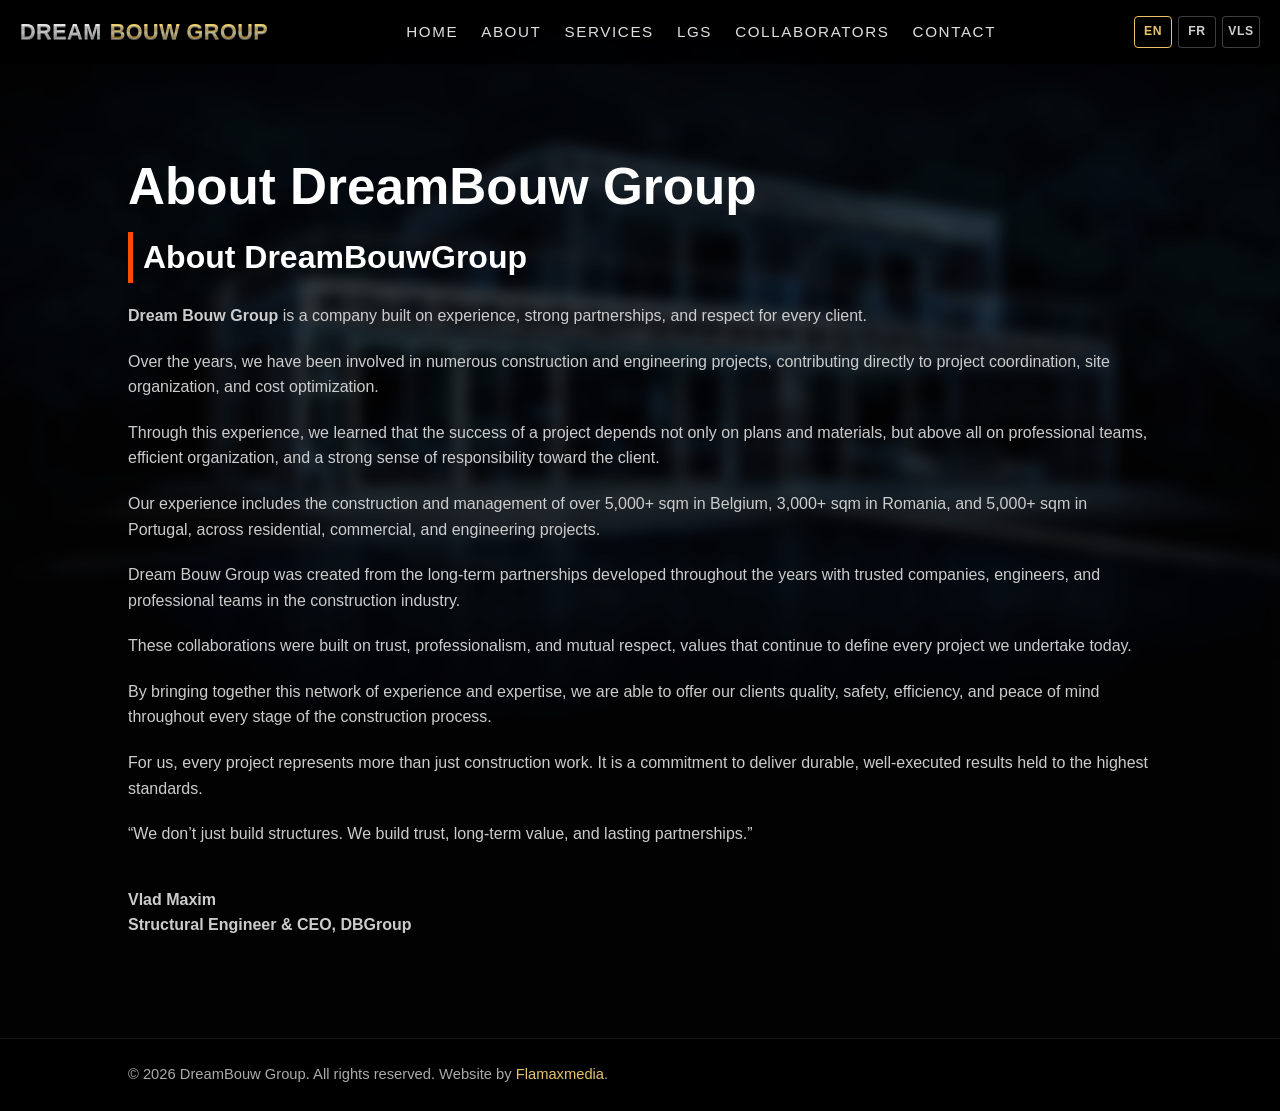
<file: about.html>
<!DOCTYPE html>
<html lang="en">

<head>
    <meta charset="UTF-8">
    <meta name="viewport" content="width=device-width, initial-scale=1.0">
    <title>About DreamBouw Group | Construction Experience in Belgium</title>
    <meta name="description"
        content="Learn about DreamBouw Group, a construction company built on engineering experience, trusted partnerships, and professional project execution in Belgium.">
    <link rel="canonical" href="https://dreambouwgroup.com/about.html">
    <meta property="og:type" content="website">
    <meta property="og:title" content="About DreamBouw Group | Construction Experience in Belgium">
    <meta property="og:description"
        content="Learn about DreamBouw Group, a construction company built on engineering experience, trusted partnerships, and professional project execution in Belgium.">
    <meta property="og:url" content="https://dreambouwgroup.com/about.html">
    <meta property="og:image" content="https://dreambouwgroup.com/images/fondo.jpg">
    <meta property="og:site_name" content="DreamBouw Group">
    <meta name="twitter:card" content="summary_large_image">
    <meta name="twitter:title" content="About DreamBouw Group | Construction Experience in Belgium">
    <meta name="twitter:description"
        content="Learn about DreamBouw Group, a construction company built on engineering experience, trusted partnerships, and professional project execution in Belgium.">
    <meta name="twitter:image" content="https://dreambouwgroup.com/images/fondo.jpg">
    <link rel="stylesheet" href="style.css">
    <link rel="manifest" href="manifest.json">
    <meta name="theme-color" content="#000000">
    <link rel="icon" href="images/logo.jpg">
    <link rel="apple-touch-icon" href="images/icon-192.png">
</head>

<body data-page-title="About DreamBouw Group | Construction Experience in Belgium"
    data-page-description="Learn about DreamBouw Group, a construction company built on engineering experience, trusted partnerships, and professional project execution in Belgium.">
    <nav class="navbar">
        <div class="logo">
            <a href="index.html" class="logo-text"><span class="logo-silver">DREAM</span><span
                    class="logo-gold">BOUW GROUP</span></a>
        </div>
        <button class="menu-toggle" id="menu-toggle" type="button" aria-label="Open navigation menu"
            aria-controls="nav-links" aria-expanded="false">&#9776;</button>
        <ul class="nav-links" id="nav-links">
            <li><a href="index.html">Home</a></li>
            <li><a href="about.html">About</a></li>
            <li><a href="services.html">Services</a></li>
            <li><a href="lgs.html">LGS</a></li>
            <li><a href="collaborators.html">Collaborators</a></li>
            <li><a href="contact.html">Contact</a></li>
        </ul>
        <div class="language-switcher" aria-label="Choose language">
            <button type="button" data-language="en" aria-pressed="true">EN</button>
            <button type="button" data-language="fr" aria-pressed="false">FR</button>
            <button type="button" data-language="vls" aria-pressed="false">VLS</button>
        </div>
    </nav>

    <main id="main-content">
        <section id="about" class="about page-section">
            <div class="container">
                <h1 class="page-title">About DreamBouw Group</h1>
                <h2>About DreamBouwGroup</h2>
                <p><strong>Dream Bouw Group</strong> is a company built on experience, strong partnerships, and respect
                    for every client.</p>
                <p>Over the years, we have been involved in numerous construction and engineering projects, contributing
                    directly to project coordination, site organization, and cost optimization.</p>
                <p>Through this experience, we learned that the success of a project depends not only on plans and
                    materials, but above all on professional teams, efficient organization, and responsibility toward the
                    client.</p>
                <p>Our experience includes the construction and management of over 5,000+ sqm in Belgium, 3,000+ sqm in
                    Romania, and 5,000+ sqm in Portugal, across residential, commercial, and engineering projects.</p>
                <p>Dream Bouw Group was created from long-term partnerships with trusted companies, engineers, and
                    professional teams in the construction industry.</p>
                <p>These collaborations were built on trust, professionalism, and mutual respect, values that continue
                    to define every project we undertake today.</p>
                <p>By bringing together this network of experience and expertise, we are able to offer clients quality,
                    safety, efficiency, and peace of mind throughout every stage of the construction process.</p>
                <p>For us, every project represents more than just construction work. It is a commitment to deliver
                    durable, well-executed results held to the highest standards.</p>
                <p>&ldquo;We don&rsquo;t just build structures. We build trust, long-term value, and lasting partnerships.&rdquo;</p>
                <p class="firma">Vlad Maxim<br>Structural Engineer & CEO, DBGroup</p>
            </div>
        </section>
    </main>

    <footer class="site-footer">
        <div class="container">
            <p>&copy; 2026 DreamBouw Group. All rights reserved. Website by <a href="https://flamaxmedia.es"
                    target="_blank" rel="noopener noreferrer">Flamaxmedia</a>.</p>
        </div>
    </footer>
    <script src="script.js"></script>
</body>

</html>
</file>
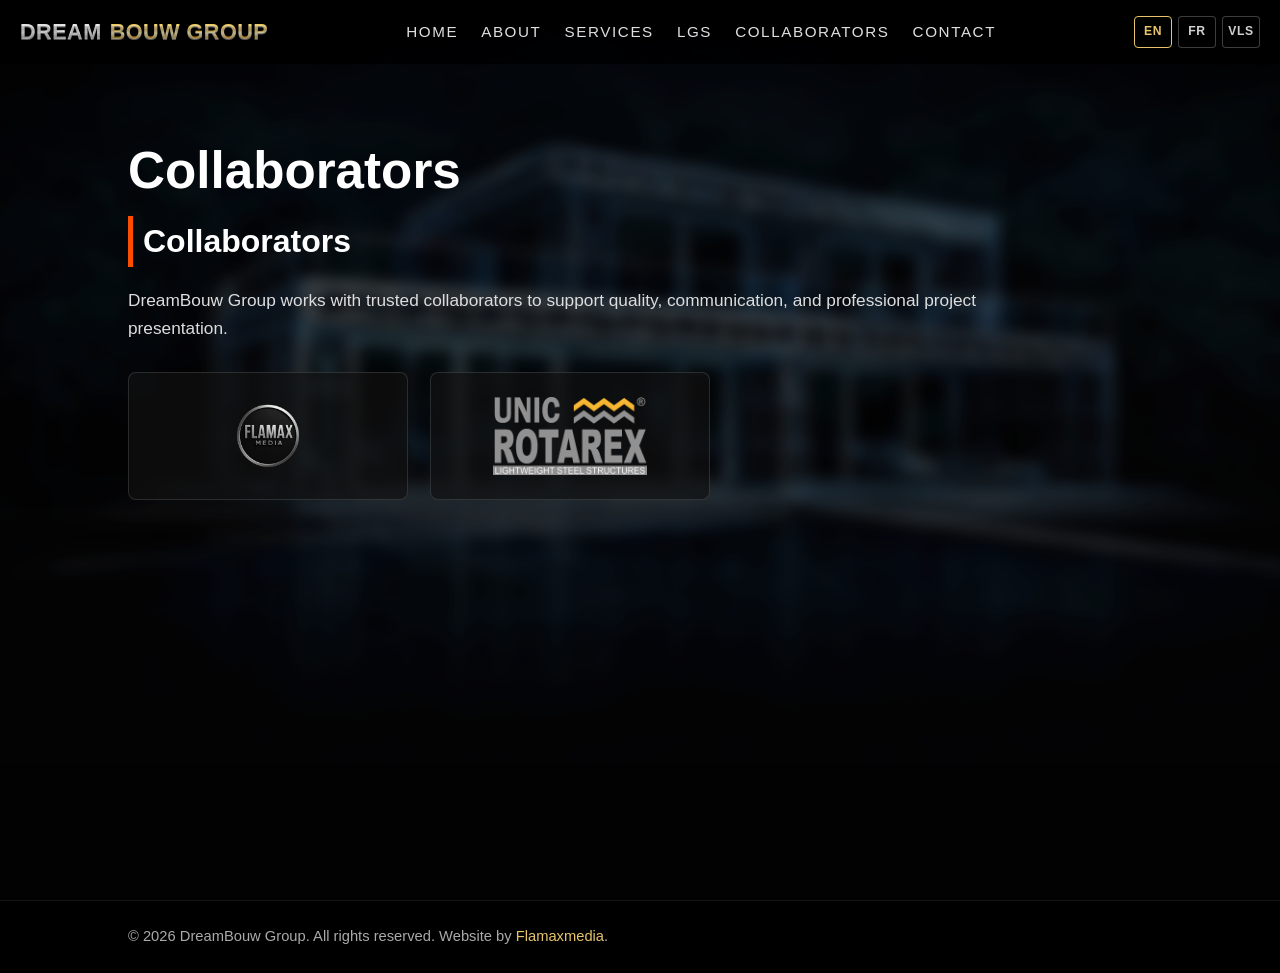
<file: collaborators.html>
<!DOCTYPE html>
<html lang="en">

<head>
    <meta charset="UTF-8">
    <meta name="viewport" content="width=device-width, initial-scale=1.0">
    <title>DreamBouw Group Collaborators</title>
    <meta name="description"
        content="Meet DreamBouw Group collaborators and trusted partners supporting construction, digital presentation, and project communication.">
    <link rel="canonical" href="https://dreambouwgroup.com/collaborators.html">
    <meta property="og:type" content="website">
    <meta property="og:title" content="DreamBouw Group Collaborators">
    <meta property="og:description"
        content="Meet DreamBouw Group collaborators and trusted partners supporting construction, digital presentation, and project communication.">
    <meta property="og:url" content="https://dreambouwgroup.com/collaborators.html">
    <meta property="og:image" content="https://dreambouwgroup.com/images/fondo.jpg">
    <meta property="og:site_name" content="DreamBouw Group">
    <meta name="twitter:card" content="summary_large_image">
    <meta name="twitter:title" content="DreamBouw Group Collaborators">
    <meta name="twitter:description"
        content="Meet DreamBouw Group collaborators and trusted partners supporting construction, digital presentation, and project communication.">
    <meta name="twitter:image" content="https://dreambouwgroup.com/images/fondo.jpg">
    <link rel="stylesheet" href="style.css">
    <link rel="manifest" href="manifest.json">
    <meta name="theme-color" content="#000000">
    <link rel="icon" href="images/logo.jpg">
    <link rel="apple-touch-icon" href="images/icon-192.png">
</head>

<body data-page-title="DreamBouw Group Collaborators"
    data-page-description="Meet DreamBouw Group collaborators and trusted partners supporting construction, digital presentation, and project communication.">
    <nav class="navbar">
        <div class="logo">
            <a href="index.html" class="logo-text"><span class="logo-silver">DREAM</span><span
                    class="logo-gold">BOUW GROUP</span></a>
        </div>
        <button class="menu-toggle" id="menu-toggle" type="button" aria-label="Open navigation menu"
            aria-controls="nav-links" aria-expanded="false">&#9776;</button>
        <ul class="nav-links" id="nav-links">
            <li><a href="index.html">Home</a></li>
            <li><a href="about.html">About</a></li>
            <li><a href="services.html">Services</a></li>
            <li><a href="lgs.html">LGS</a></li>
            <li><a href="collaborators.html">Collaborators</a></li>
            <li><a href="contact.html">Contact</a></li>
        </ul>
        <div class="language-switcher" aria-label="Choose language">
            <button type="button" data-language="en" aria-pressed="true">EN</button>
            <button type="button" data-language="fr" aria-pressed="false">FR</button>
            <button type="button" data-language="vls" aria-pressed="false">VLS</button>
        </div>
    </nav>

    <main id="main-content">
        <section id="collaborators" class="collaborators page-section">
            <div class="container">
                <h1 class="page-title">Collaborators</h1>
                <h2>Collaborators</h2>
                <p class="page-lead">DreamBouw Group works with trusted collaborators to support quality, communication,
                    and professional project presentation.</p>
                <div class="collaborators-grid">
                    <a class="collaborator-logo" href="https://flamaxmedia.es" target="_blank"
                        data-company="Flamaxmedia" rel="noopener noreferrer" aria-label="Visit Flamaxmedia website">
                        <img src="images/collaborators/flamaxmedia-logo.png" alt="Flamaxmedia logo" loading="lazy"
                            decoding="async">
                    </a>
                    <a class="collaborator-logo" href="https://www.unicrotarex.ro" target="_blank"
                        data-company="Unicrotarex" rel="noopener noreferrer" aria-label="Visit Unicrotarex website">
                        <img src="images/collaborators/Logo_UnicRotarex®.png" alt="Unicrotarex logo" loading="lazy"
                            decoding="async">
                    </a>
                </div>
            </div>
        </section>
    </main>

    <footer class="site-footer">
        <div class="container">
            <p>&copy; 2026 DreamBouw Group. All rights reserved. Website by <a href="https://flamaxmedia.es"
                    target="_blank" rel="noopener noreferrer">Flamaxmedia</a>.</p>
        </div>
    </footer>
    <script src="script.js"></script>
</body>

</html>
</file>
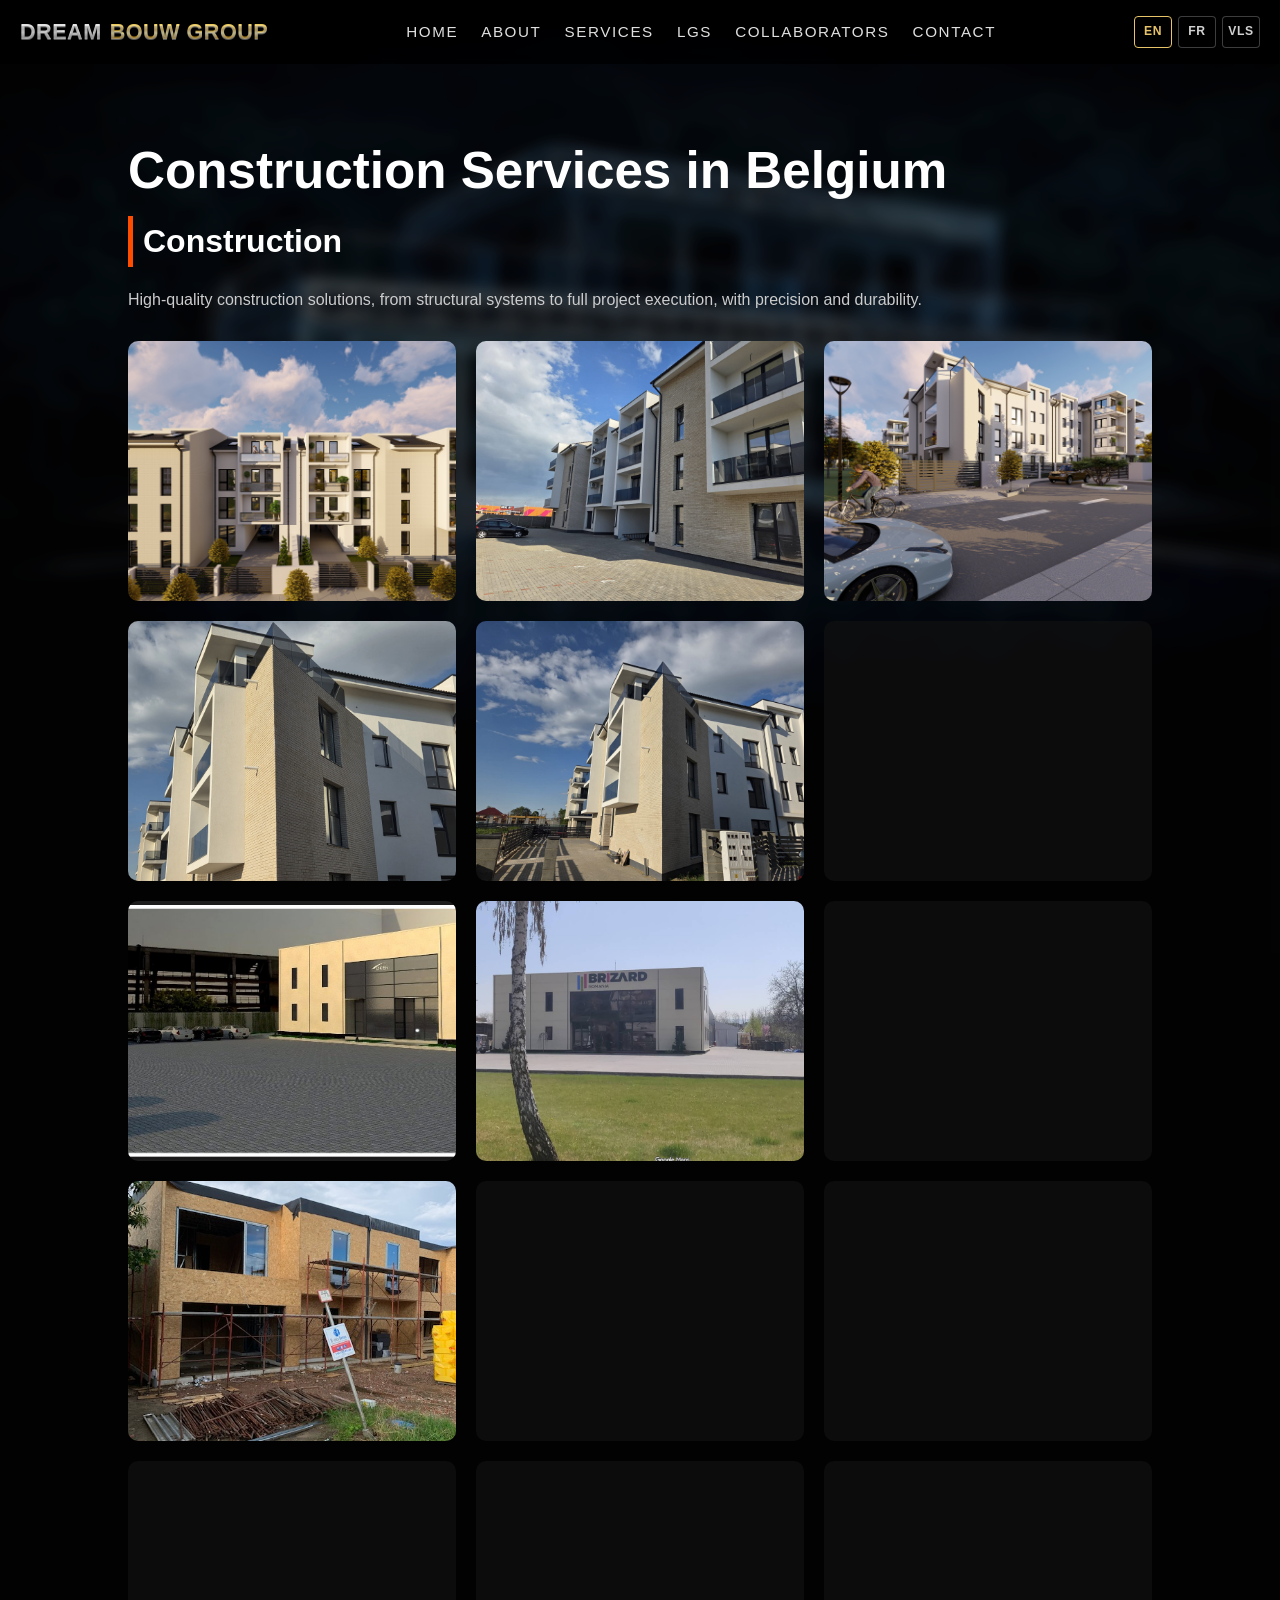
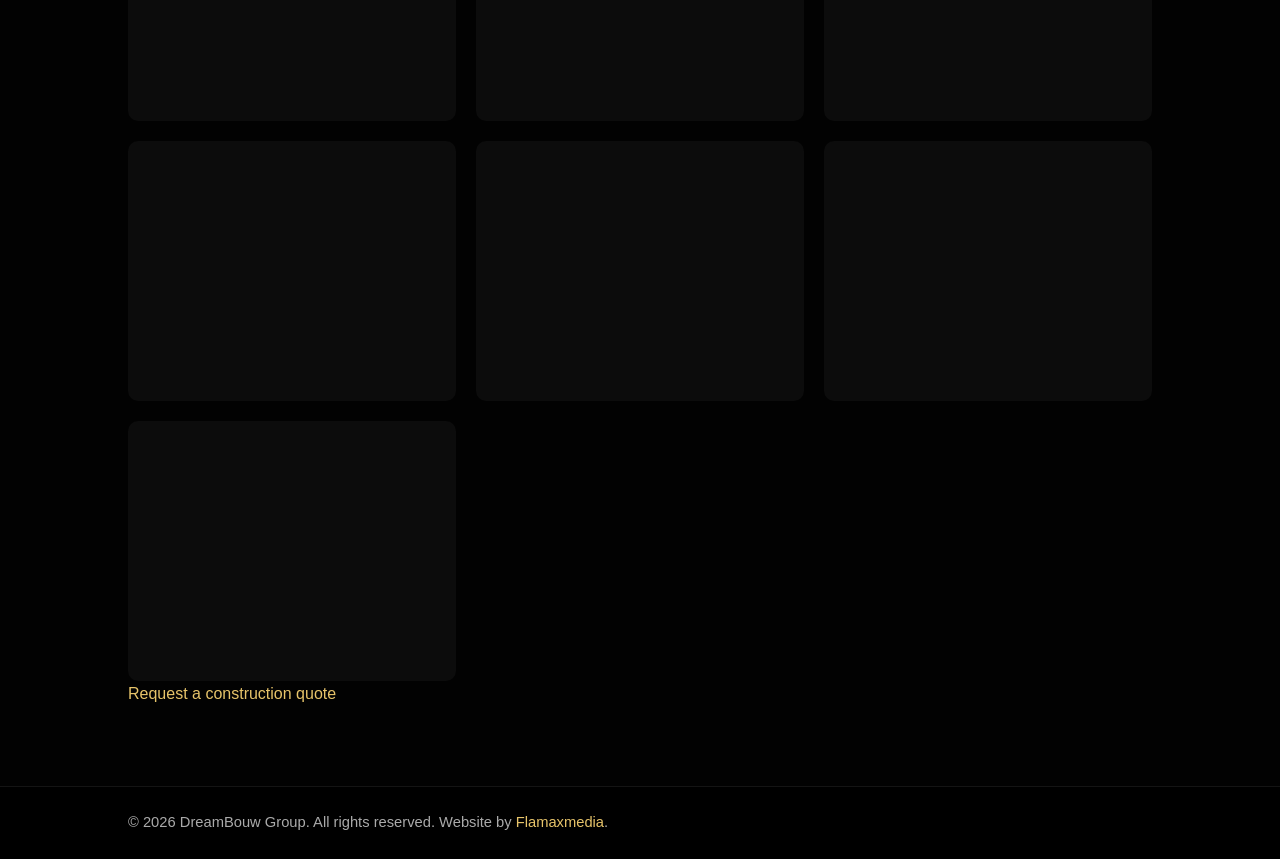
<file: construction.html>
<!DOCTYPE html>
<html lang="en">

<head>
    <meta charset="UTF-8">
    <meta name="viewport" content="width=device-width, initial-scale=1.0">
    <title>Construction Services in Belgium | DreamBouw Group</title>
    <meta name="description"
        content="DreamBouw Group provides construction solutions in Belgium, from structural systems to complete project execution with durable professional results.">
    <link rel="canonical" href="https://dreambouwgroup.com/construction.html">
    <meta property="og:type" content="website">
    <meta property="og:title" content="Construction Services in Belgium | DreamBouw Group">
    <meta property="og:description"
        content="DreamBouw Group provides construction solutions in Belgium, from structural systems to complete project execution with durable professional results.">
    <meta property="og:url" content="https://dreambouwgroup.com/construction.html">
    <meta property="og:image" content="https://dreambouwgroup.com/images/fondo.jpg">
    <meta property="og:site_name" content="DreamBouw Group">
    <meta name="twitter:card" content="summary_large_image">
    <meta name="twitter:title" content="Construction Services in Belgium | DreamBouw Group">
    <meta name="twitter:description"
        content="DreamBouw Group provides construction solutions in Belgium, from structural systems to complete project execution with durable professional results.">
    <meta name="twitter:image" content="https://dreambouwgroup.com/images/fondo.jpg">
    <link rel="stylesheet" href="style.css">
    <link rel="manifest" href="manifest.json">
    <meta name="theme-color" content="#000000">
    <link rel="icon" href="images/logo.jpg">
    <link rel="apple-touch-icon" href="images/icon-192.png">
</head>

<body data-page-title="Construction Services in Belgium | DreamBouw Group"
    data-page-description="DreamBouw Group provides construction solutions in Belgium, from structural systems to complete project execution with durable professional results.">
    <nav class="navbar">
        <div class="logo">
            <a href="index.html" class="logo-text"><span class="logo-silver">DREAM</span><span
                    class="logo-gold">BOUW GROUP</span></a>
        </div>
        <button class="menu-toggle" id="menu-toggle" type="button" aria-label="Open navigation menu"
            aria-controls="nav-links" aria-expanded="false">&#9776;</button>
        <ul class="nav-links" id="nav-links">
            <li><a href="index.html">Home</a></li>
            <li><a href="about.html">About</a></li>
            <li><a href="services.html">Services</a></li>
            <li><a href="lgs.html">LGS</a></li>
            <li><a href="collaborators.html">Collaborators</a></li>
            <li><a href="contact.html">Contact</a></li>
        </ul>
        <div class="language-switcher" aria-label="Choose language">
            <button type="button" data-language="en" aria-pressed="true">EN</button>
            <button type="button" data-language="fr" aria-pressed="false">FR</button>
            <button type="button" data-language="vls" aria-pressed="false">VLS</button>
        </div>
    </nav>

    <main id="main-content">
        <section id="construction" class="service-detail page-section">
            <div class="container">
                <h1 class="page-title">Construction Services in Belgium</h1>
                <h2>Construction</h2>
                <div class="service-detail-text">
                    <p>High-quality construction solutions, from structural systems to full project execution, with
                        precision and durability.</p>
                </div>
                <div class="projects-grid service-gallery" data-gallery-key="construction"></div>
                <p><a class="text-link" href="contact.html">Request a construction quote</a></p>
            </div>
        </section>
    </main>

    <footer class="site-footer">
        <div class="container">
            <p>&copy; 2026 DreamBouw Group. All rights reserved. Website by <a href="https://flamaxmedia.es"
                    target="_blank" rel="noopener noreferrer">Flamaxmedia</a>.</p>
        </div>
    </footer>
    <div class="lightbox" id="project-lightbox" aria-hidden="true">
        <div class="lightbox-backdrop" data-lightbox-close></div>
        <div class="lightbox-dialog" role="dialog" aria-modal="true" aria-label="Project gallery">
            <button class="lightbox-close" type="button" aria-label="Close gallery" data-lightbox-close>&times;</button>
            <button class="lightbox-nav lightbox-prev" type="button" aria-label="Previous image">&lsaquo;</button>
            <img class="lightbox-image" id="lightbox-image" src="images/construction/construction-1.jpg" alt="">
            <button class="lightbox-nav lightbox-next" type="button" aria-label="Next image">&rsaquo;</button>
            <p class="lightbox-count" id="lightbox-count"></p>
        </div>
    </div>
    <script src="script.js"></script>
</body>

</html>
</file>
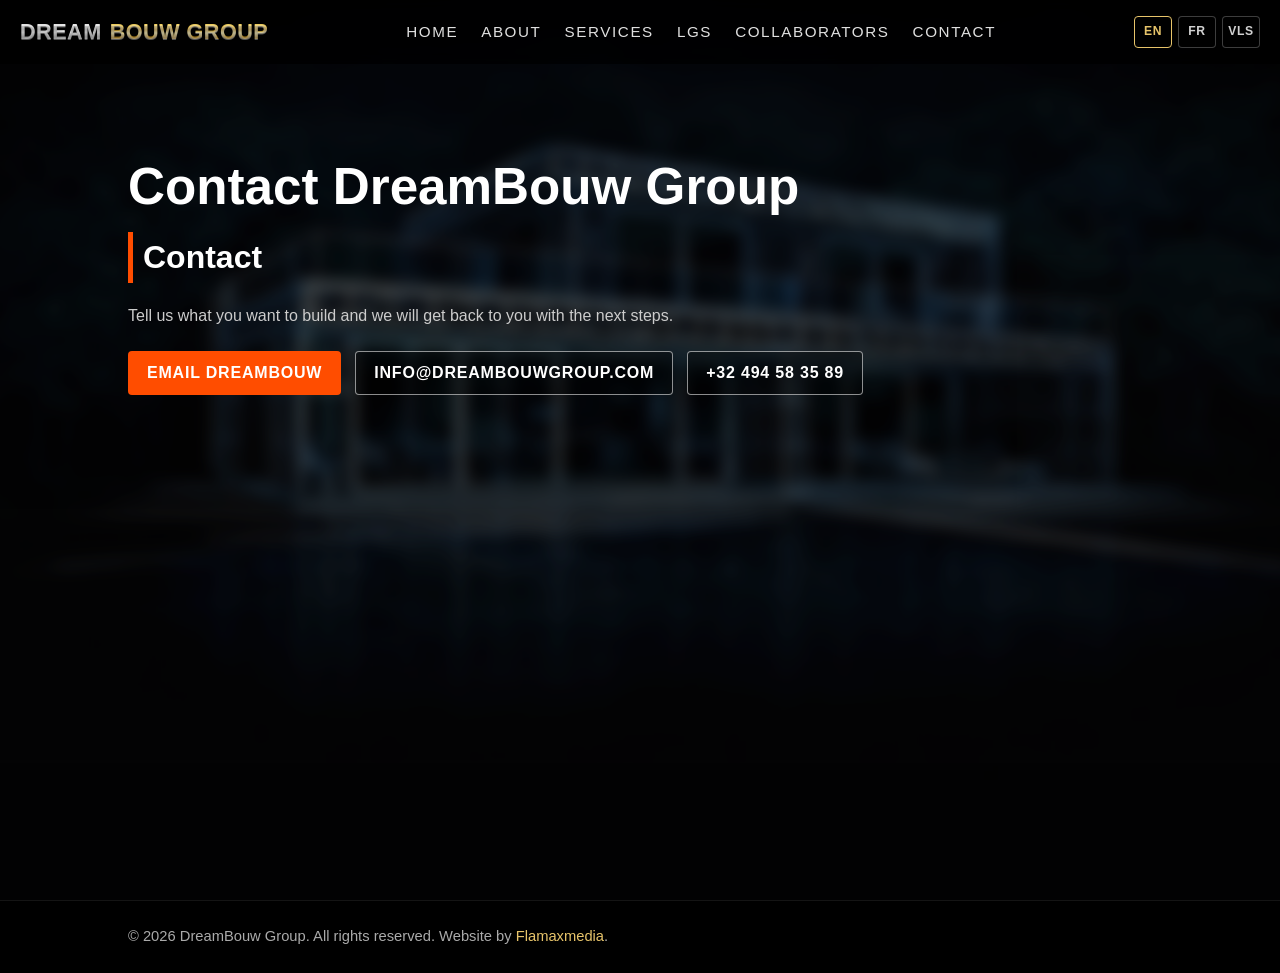
<file: contact.html>
<!DOCTYPE html>
<html lang="en">

<head>
    <meta charset="UTF-8">
    <meta name="viewport" content="width=device-width, initial-scale=1.0">
    <title>Contact DreamBouw Group | Construction Projects Belgium</title>
    <meta name="description"
        content="Contact DreamBouw Group to discuss construction, renovation, project management, interior design, Garden Living Unit, or LGS projects in Belgium.">
    <link rel="canonical" href="https://dreambouwgroup.com/contact.html">
    <meta property="og:type" content="website">
    <meta property="og:title" content="Contact DreamBouw Group | Construction Projects Belgium">
    <meta property="og:description"
        content="Contact DreamBouw Group to discuss construction, renovation, project management, interior design, Garden Living Unit, or LGS projects in Belgium.">
    <meta property="og:url" content="https://dreambouwgroup.com/contact.html">
    <meta property="og:image" content="https://dreambouwgroup.com/images/fondo.jpg">
    <meta property="og:site_name" content="DreamBouw Group">
    <meta name="twitter:card" content="summary_large_image">
    <meta name="twitter:title" content="Contact DreamBouw Group | Construction Projects Belgium">
    <meta name="twitter:description"
        content="Contact DreamBouw Group to discuss construction, renovation, project management, interior design, Garden Living Unit, or LGS projects in Belgium.">
    <meta name="twitter:image" content="https://dreambouwgroup.com/images/fondo.jpg">
    <link rel="stylesheet" href="style.css">
    <link rel="manifest" href="manifest.json">
    <meta name="theme-color" content="#000000">
    <link rel="icon" href="images/logo.jpg">
    <link rel="apple-touch-icon" href="images/icon-192.png">
</head>

<body data-page-title="Contact DreamBouw Group | Construction Projects Belgium"
    data-page-description="Contact DreamBouw Group to discuss construction, renovation, project management, interior design, Garden Living Unit, or LGS projects in Belgium.">
    <nav class="navbar">
        <div class="logo">
            <a href="index.html" class="logo-text"><span class="logo-silver">DREAM</span><span
                    class="logo-gold">BOUW GROUP</span></a>
        </div>
        <button class="menu-toggle" id="menu-toggle" type="button" aria-label="Open navigation menu"
            aria-controls="nav-links" aria-expanded="false">&#9776;</button>
        <ul class="nav-links" id="nav-links">
            <li><a href="index.html">Home</a></li>
            <li><a href="about.html">About</a></li>
            <li><a href="services.html">Services</a></li>
            <li><a href="lgs.html">LGS</a></li>
            <li><a href="collaborators.html">Collaborators</a></li>
            <li><a href="contact.html">Contact</a></li>
        </ul>
        <div class="language-switcher" aria-label="Choose language">
            <button type="button" data-language="en" aria-pressed="true">EN</button>
            <button type="button" data-language="fr" aria-pressed="false">FR</button>
            <button type="button" data-language="vls" aria-pressed="false">VLS</button>
        </div>
    </nav>

    <main id="main-content">
        <section id="contact" class="section contact page-section">
            <div class="container">
                <h1 class="page-title">Contact DreamBouw Group</h1>
                <h2>Contact</h2>
                <p>Tell us what you want to build and we will get back to you with the next steps.</p>
                <div class="contact-actions">
                    <a class="button button-primary"
                        href="mailto:info@dreambouwgroup.com?subject=Project%20request%20-%20DreamBouw%20Group&body=Hello%20DreamBouw%20Group,%0D%0A%0D%0AI%20would%20like%20to%20discuss%20a%20project.%0D%0A%0D%0AProject%20type:%0D%0ALocation:%0D%0ATimeline:%0D%0AMessage:%0D%0A">Email
                        DreamBouw</a>
                    <a class="button button-secondary" href="mailto:info@dreambouwgroup.com">info@dreambouwgroup.com</a>
                    <a class="button button-secondary" href="tel:+32494583589">+32 494 58 35 89</a>
                </div>
            </div>
        </section>
    </main>

    <footer class="site-footer">
        <div class="container">
            <p>&copy; 2026 DreamBouw Group. All rights reserved. Website by <a href="https://flamaxmedia.es"
                    target="_blank" rel="noopener noreferrer">Flamaxmedia</a>.</p>
        </div>
    </footer>
    <script src="script.js"></script>
</body>

</html>
</file>
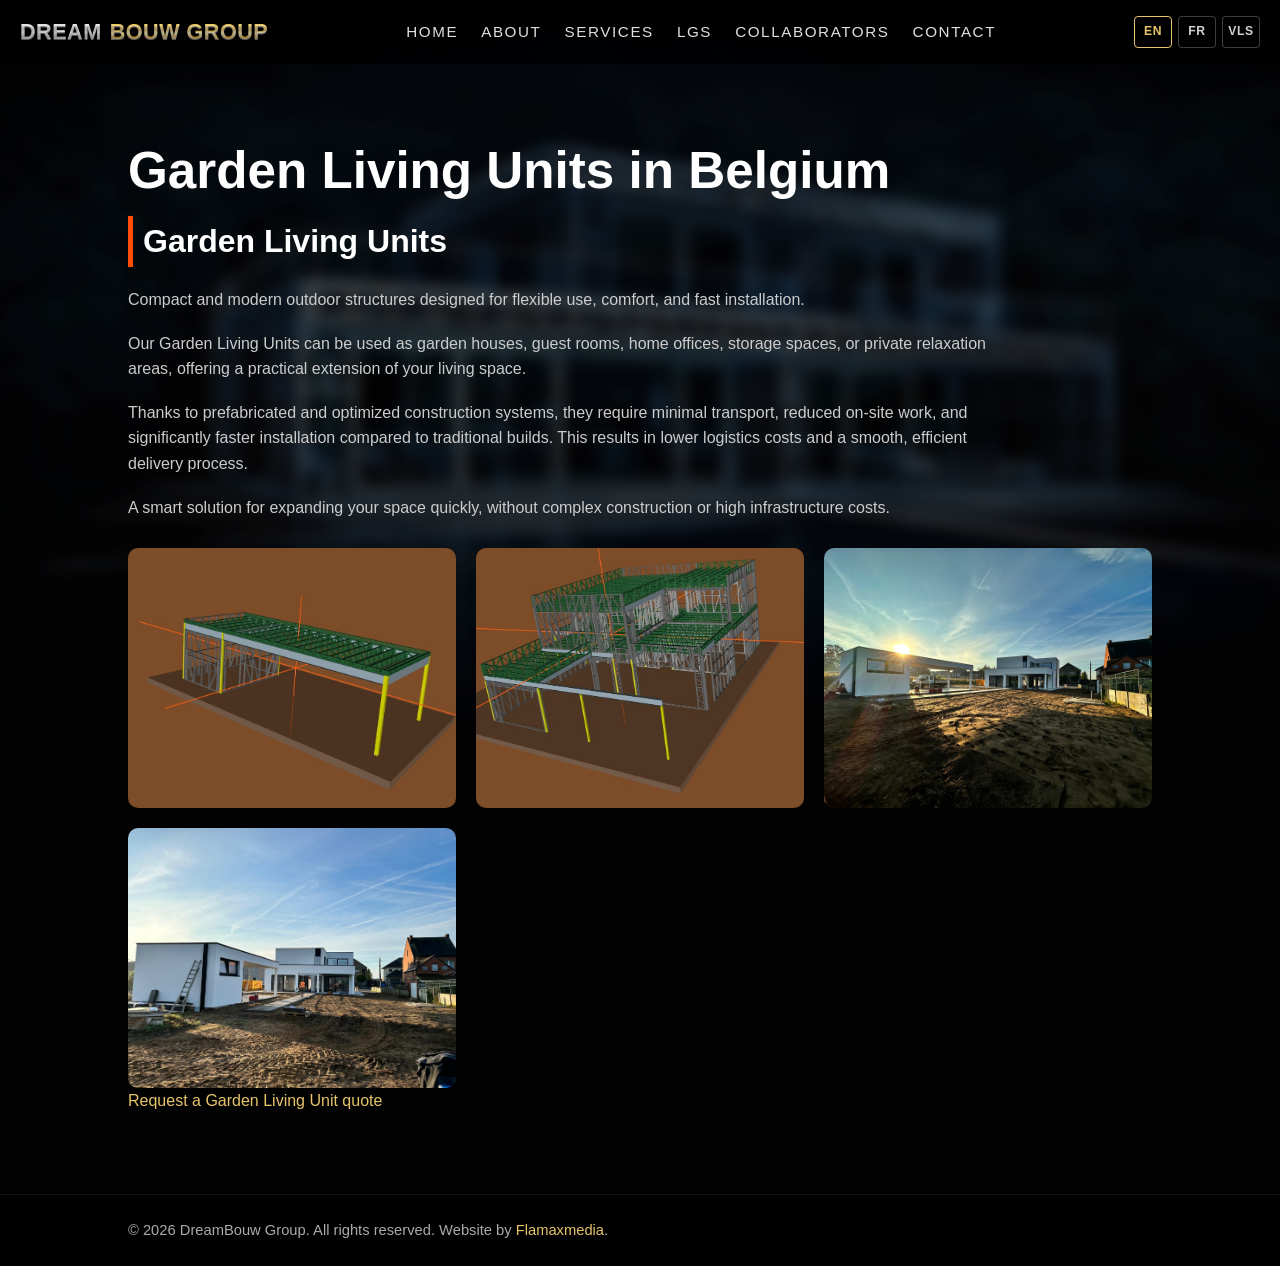
<file: garden-living-units.html>
<!DOCTYPE html>
<html lang="en">

<head>
    <meta charset="UTF-8">
    <meta name="viewport" content="width=device-width, initial-scale=1.0">
    <title>Garden Living Units Belgium | DreamBouw Group</title>
    <meta name="description"
        content="DreamBouw Group creates compact Garden Living Units in Belgium for guest rooms, home offices, storage, relaxation spaces, and flexible outdoor use.">
    <link rel="canonical" href="https://dreambouwgroup.com/garden-living-units.html">
    <meta property="og:type" content="website">
    <meta property="og:title" content="Garden Living Units Belgium | DreamBouw Group">
    <meta property="og:description"
        content="DreamBouw Group creates compact Garden Living Units in Belgium for guest rooms, home offices, storage, relaxation spaces, and flexible outdoor use.">
    <meta property="og:url" content="https://dreambouwgroup.com/garden-living-units.html">
    <meta property="og:image" content="https://dreambouwgroup.com/images/fondo.jpg">
    <meta property="og:site_name" content="DreamBouw Group">
    <meta name="twitter:card" content="summary_large_image">
    <meta name="twitter:title" content="Garden Living Units Belgium | DreamBouw Group">
    <meta name="twitter:description"
        content="DreamBouw Group creates compact Garden Living Units in Belgium for guest rooms, home offices, storage, relaxation spaces, and flexible outdoor use.">
    <meta name="twitter:image" content="https://dreambouwgroup.com/images/fondo.jpg">
    <link rel="stylesheet" href="style.css">
    <link rel="manifest" href="manifest.json">
    <meta name="theme-color" content="#000000">
    <link rel="icon" href="images/logo.jpg">
    <link rel="apple-touch-icon" href="images/icon-192.png">
</head>

<body data-page-title="Garden Living Units Belgium | DreamBouw Group"
    data-page-description="DreamBouw Group creates compact Garden Living Units in Belgium for guest rooms, home offices, storage, relaxation spaces, and flexible outdoor use.">
    <nav class="navbar">
        <div class="logo">
            <a href="index.html" class="logo-text"><span class="logo-silver">DREAM</span><span
                    class="logo-gold">BOUW GROUP</span></a>
        </div>
        <button class="menu-toggle" id="menu-toggle" type="button" aria-label="Open navigation menu"
            aria-controls="nav-links" aria-expanded="false">&#9776;</button>
        <ul class="nav-links" id="nav-links">
            <li><a href="index.html">Home</a></li>
            <li><a href="about.html">About</a></li>
            <li><a href="services.html">Services</a></li>
            <li><a href="lgs.html">LGS</a></li>
            <li><a href="collaborators.html">Collaborators</a></li>
            <li><a href="contact.html">Contact</a></li>
        </ul>
        <div class="language-switcher" aria-label="Choose language">
            <button type="button" data-language="en" aria-pressed="true">EN</button>
            <button type="button" data-language="fr" aria-pressed="false">FR</button>
            <button type="button" data-language="vls" aria-pressed="false">VLS</button>
        </div>
    </nav>

    <main id="main-content">
        <section id="garden-living-units" class="service-detail page-section">
            <div class="container">
                <h1 class="page-title">Garden Living Units in Belgium</h1>
                <h2>Garden Living Units</h2>
                <div class="service-detail-text">
                    <p>Compact and modern outdoor structures designed for flexible use, comfort, and fast installation.
                    </p>
                    <p>Our Garden Living Units can be used as garden houses, guest rooms, home offices, storage spaces,
                        or private relaxation areas, offering a practical extension of your living space.</p>
                    <p>Thanks to prefabricated and optimized construction systems, they require minimal transport,
                        reduced on-site work, and significantly faster installation compared to traditional builds.</p>
                    <p>A smart solution for expanding your space quickly, without complex construction or high
                        infrastructure costs.</p>
                </div>
                <div class="projects-grid service-gallery" data-gallery-key="garden-living-units"></div>
                <p><a class="text-link" href="contact.html">Request a Garden Living Unit quote</a></p>
            </div>
        </section>
    </main>

    <footer class="site-footer">
        <div class="container">
            <p>&copy; 2026 DreamBouw Group. All rights reserved. Website by <a href="https://flamaxmedia.es"
                    target="_blank" rel="noopener noreferrer">Flamaxmedia</a>.</p>
        </div>
    </footer>
    <div class="lightbox" id="project-lightbox" aria-hidden="true">
        <div class="lightbox-backdrop" data-lightbox-close></div>
        <div class="lightbox-dialog" role="dialog" aria-modal="true" aria-label="Project gallery">
            <button class="lightbox-close" type="button" aria-label="Close gallery" data-lightbox-close>&times;</button>
            <button class="lightbox-nav lightbox-prev" type="button" aria-label="Previous image">&lsaquo;</button>
            <img class="lightbox-image" id="lightbox-image" src="images/pool-houses/pool-house-1.jpeg" alt="">
            <button class="lightbox-nav lightbox-next" type="button" aria-label="Next image">&rsaquo;</button>
            <p class="lightbox-count" id="lightbox-count"></p>
        </div>
    </div>
    <script src="script.js"></script>
</body>

</html>
</file>
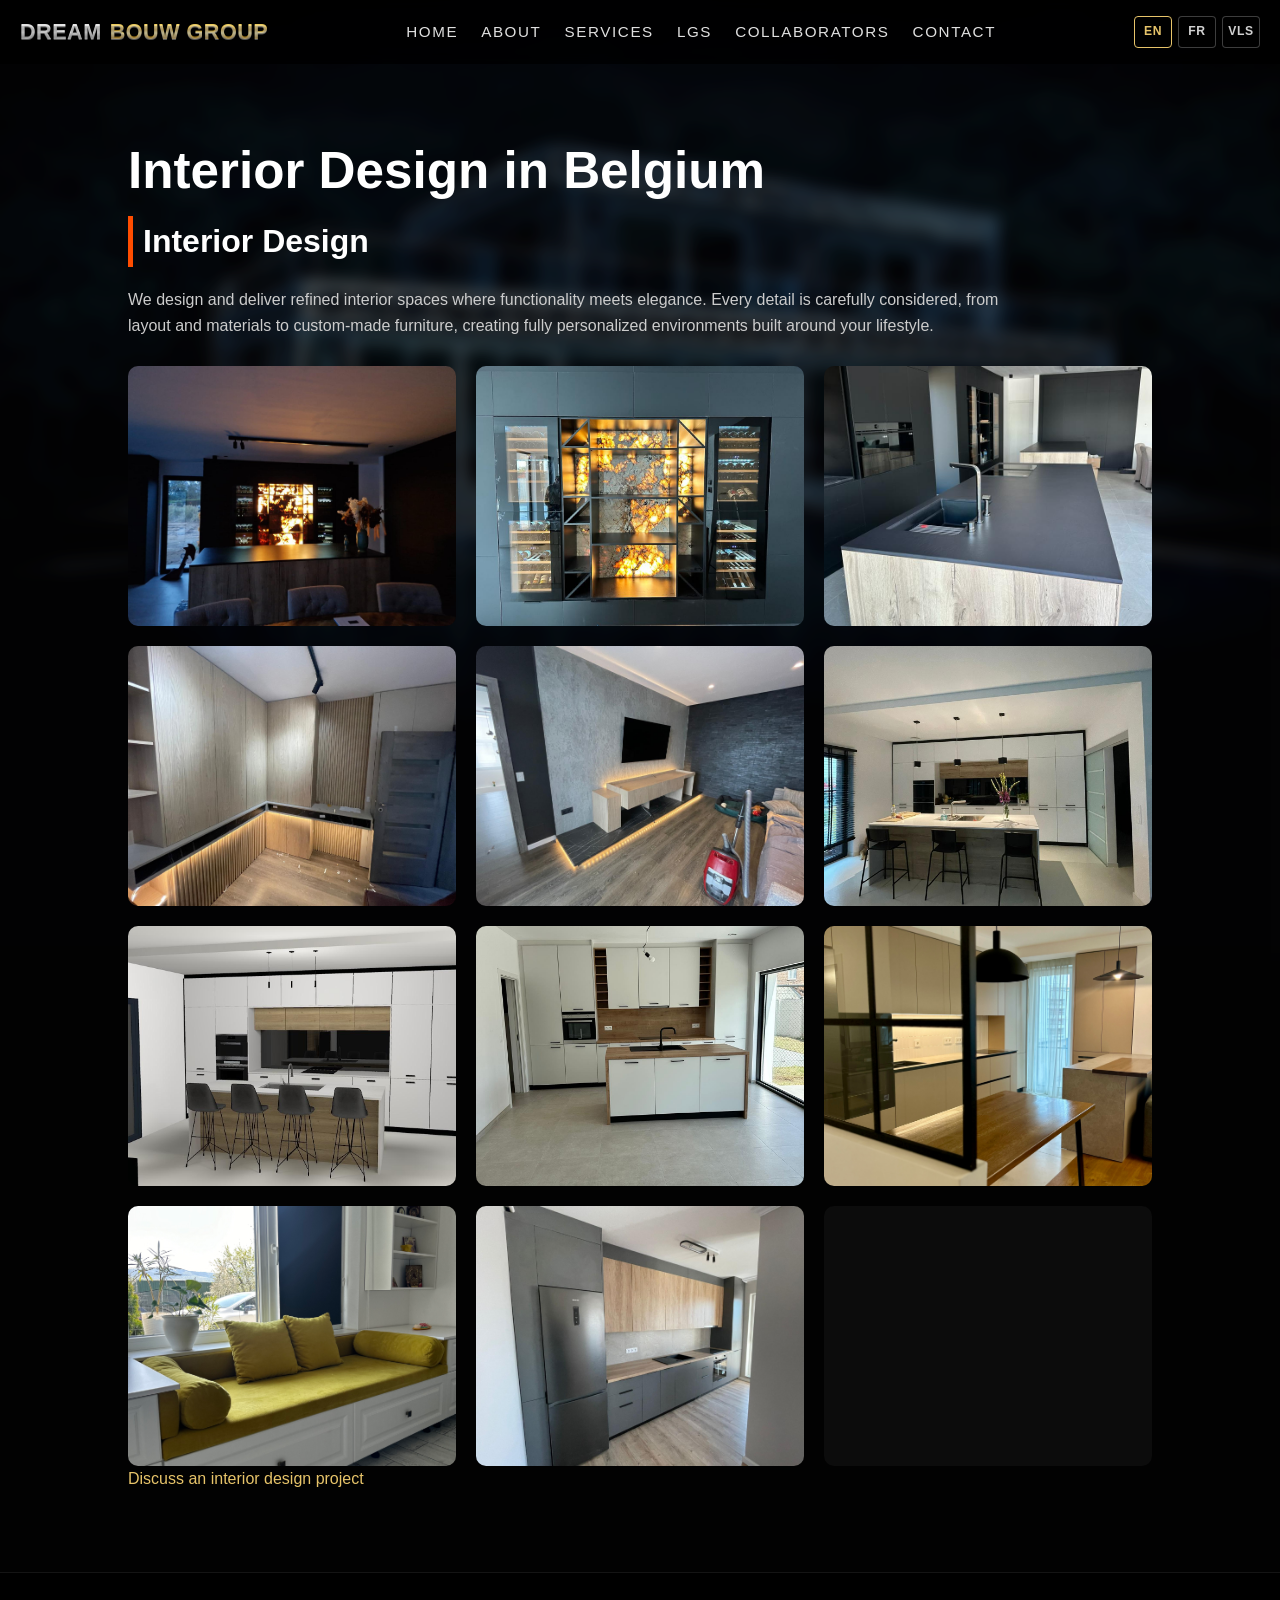
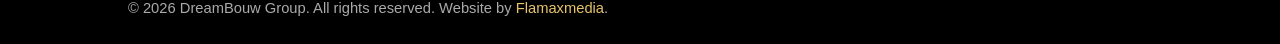
<file: interior-design.html>
<!DOCTYPE html>
<html lang="en">

<head>
    <meta charset="UTF-8">
    <meta name="viewport" content="width=device-width, initial-scale=1.0">
    <title>Interior Design in Belgium | DreamBouw Group</title>
    <meta name="description"
        content="DreamBouw Group designs and delivers refined interior spaces in Belgium, combining layout, materials, comfort, and custom-made furniture.">
    <link rel="canonical" href="https://dreambouwgroup.com/interior-design.html">
    <meta property="og:type" content="website">
    <meta property="og:title" content="Interior Design in Belgium | DreamBouw Group">
    <meta property="og:description"
        content="DreamBouw Group designs and delivers refined interior spaces in Belgium, combining layout, materials, comfort, and custom-made furniture.">
    <meta property="og:url" content="https://dreambouwgroup.com/interior-design.html">
    <meta property="og:image" content="https://dreambouwgroup.com/images/fondo.jpg">
    <meta property="og:site_name" content="DreamBouw Group">
    <meta name="twitter:card" content="summary_large_image">
    <meta name="twitter:title" content="Interior Design in Belgium | DreamBouw Group">
    <meta name="twitter:description"
        content="DreamBouw Group designs and delivers refined interior spaces in Belgium, combining layout, materials, comfort, and custom-made furniture.">
    <meta name="twitter:image" content="https://dreambouwgroup.com/images/fondo.jpg">
    <link rel="stylesheet" href="style.css">
    <link rel="manifest" href="manifest.json">
    <meta name="theme-color" content="#000000">
    <link rel="icon" href="images/logo.jpg">
    <link rel="apple-touch-icon" href="images/icon-192.png">
</head>

<body data-page-title="Interior Design in Belgium | DreamBouw Group"
    data-page-description="DreamBouw Group designs and delivers refined interior spaces in Belgium, combining layout, materials, comfort, and custom-made furniture.">
    <nav class="navbar">
        <div class="logo">
            <a href="index.html" class="logo-text"><span class="logo-silver">DREAM</span><span
                    class="logo-gold">BOUW GROUP</span></a>
        </div>
        <button class="menu-toggle" id="menu-toggle" type="button" aria-label="Open navigation menu"
            aria-controls="nav-links" aria-expanded="false">&#9776;</button>
        <ul class="nav-links" id="nav-links">
            <li><a href="index.html">Home</a></li>
            <li><a href="about.html">About</a></li>
            <li><a href="services.html">Services</a></li>
            <li><a href="lgs.html">LGS</a></li>
            <li><a href="collaborators.html">Collaborators</a></li>
            <li><a href="contact.html">Contact</a></li>
        </ul>
        <div class="language-switcher" aria-label="Choose language">
            <button type="button" data-language="en" aria-pressed="true">EN</button>
            <button type="button" data-language="fr" aria-pressed="false">FR</button>
            <button type="button" data-language="vls" aria-pressed="false">VLS</button>
        </div>
    </nav>

    <main id="main-content">
        <section id="interior-design" class="service-detail page-section">
            <div class="container">
                <h1 class="page-title">Interior Design in Belgium</h1>
                <h2>Interior Design</h2>
                <div class="service-detail-text">
                    <p>We design and deliver refined interior spaces where functionality meets elegance. Every detail is
                        carefully considered, from layout and materials to custom-made furniture, creating fully
                        personalized environments built around your lifestyle.</p>
                </div>
                <div class="projects-grid service-gallery" data-gallery-key="interior-design"></div>
                <p><a class="text-link" href="contact.html">Discuss an interior design project</a></p>
            </div>
        </section>
    </main>

    <footer class="site-footer">
        <div class="container">
            <p>&copy; 2026 DreamBouw Group. All rights reserved. Website by <a href="https://flamaxmedia.es"
                    target="_blank" rel="noopener noreferrer">Flamaxmedia</a>.</p>
        </div>
    </footer>
    <div class="lightbox" id="project-lightbox" aria-hidden="true">
        <div class="lightbox-backdrop" data-lightbox-close></div>
        <div class="lightbox-dialog" role="dialog" aria-modal="true" aria-label="Project gallery">
            <button class="lightbox-close" type="button" aria-label="Close gallery" data-lightbox-close>&times;</button>
            <button class="lightbox-nav lightbox-prev" type="button" aria-label="Previous image">&lsaquo;</button>
            <img class="lightbox-image" id="lightbox-image" src="images/interior-design/interior-design-1.jpeg" alt="">
            <button class="lightbox-nav lightbox-next" type="button" aria-label="Next image">&rsaquo;</button>
            <p class="lightbox-count" id="lightbox-count"></p>
        </div>
    </div>
    <script src="script.js"></script>
</body>

</html>
</file>
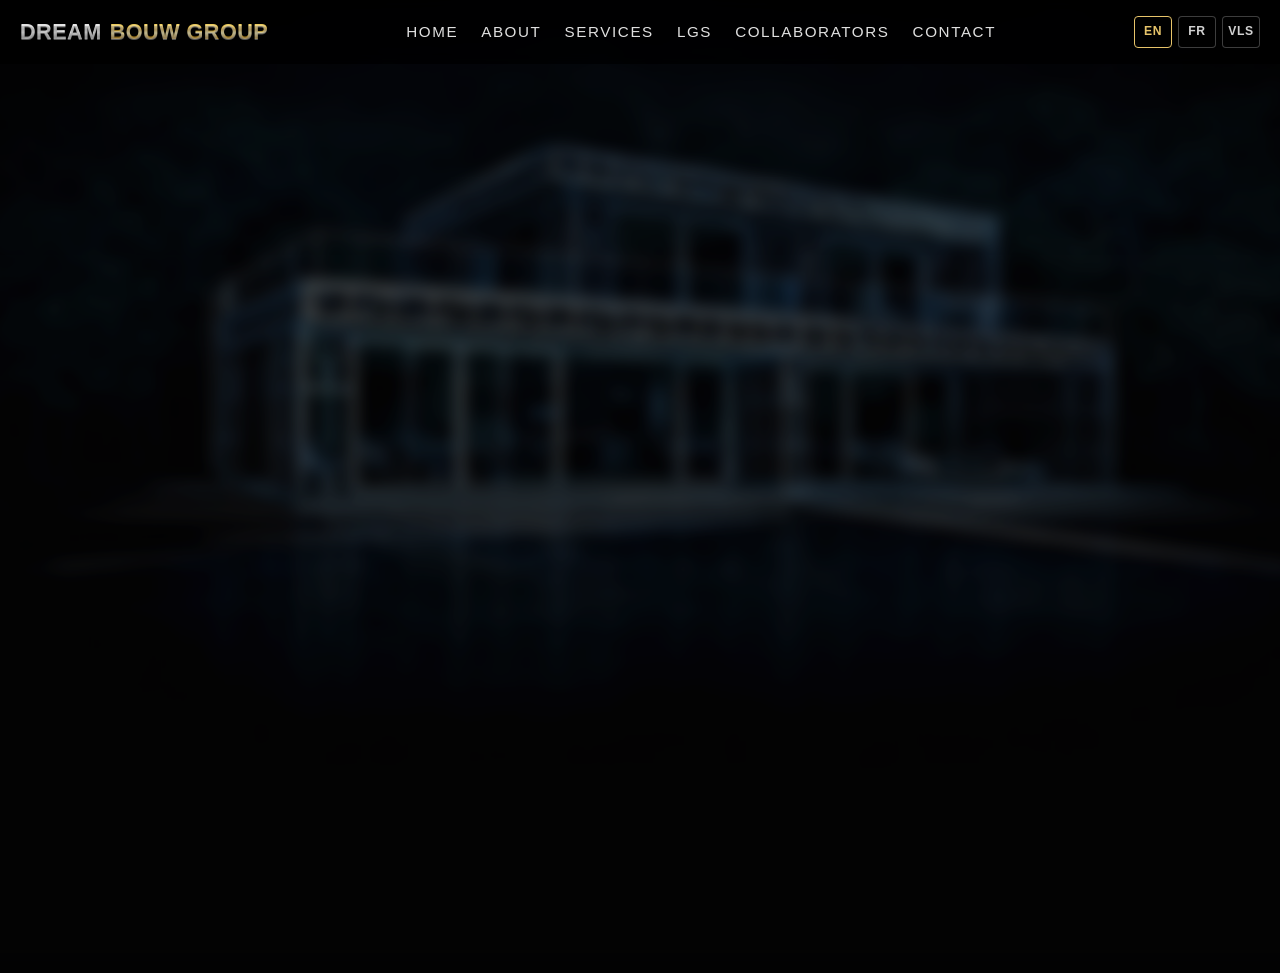
<file: lgs.html>
<!DOCTYPE html>
<html lang="en">

<head>
    <meta charset="UTF-8">
    <meta name="viewport" content="width=device-width, initial-scale=1.0">
    <title>Light Gauge Steel LGS Belgium | DreamBouw Group</title>
    <meta name="description"
        content="DreamBouw Group works with Light Gauge Steel systems in Belgium for strong, stable, moisture-resistant, and durable construction.">
    <link rel="canonical" href="https://dreambouwgroup.com/lgs.html">
    <meta property="og:type" content="website">
    <meta property="og:title" content="Light Gauge Steel LGS Belgium | DreamBouw Group">
    <meta property="og:description"
        content="DreamBouw Group works with Light Gauge Steel systems in Belgium for strong, stable, moisture-resistant, and durable construction.">
    <meta property="og:url" content="https://dreambouwgroup.com/lgs.html">
    <meta property="og:image" content="https://dreambouwgroup.com/images/fondo.jpg">
    <meta property="og:site_name" content="DreamBouw Group">
    <meta name="twitter:card" content="summary_large_image">
    <meta name="twitter:title" content="Light Gauge Steel LGS Belgium | DreamBouw Group">
    <meta name="twitter:description"
        content="DreamBouw Group works with Light Gauge Steel systems in Belgium for strong, stable, moisture-resistant, and durable construction.">
    <meta name="twitter:image" content="https://dreambouwgroup.com/images/fondo.jpg">
    <link rel="stylesheet" href="style.css">
    <link rel="manifest" href="manifest.json">
    <meta name="theme-color" content="#000000">
    <link rel="icon" href="images/logo.jpg">
    <link rel="apple-touch-icon" href="images/icon-192.png">
</head>

<body data-page-title="Light Gauge Steel LGS Belgium | DreamBouw Group"
    data-page-description="DreamBouw Group works with Light Gauge Steel systems in Belgium for strong, stable, moisture-resistant, and durable construction.">
    <nav class="navbar">
        <div class="logo">
            <a href="index.html" class="logo-text"><span class="logo-silver">DREAM</span><span
                    class="logo-gold">BOUW GROUP</span></a>
        </div>
        <button class="menu-toggle" id="menu-toggle" type="button" aria-label="Open navigation menu"
            aria-controls="nav-links" aria-expanded="false">&#9776;</button>
        <ul class="nav-links" id="nav-links">
            <li><a href="index.html">Home</a></li>
            <li><a href="about.html">About</a></li>
            <li><a href="services.html">Services</a></li>
            <li><a href="lgs.html">LGS</a></li>
            <li><a href="collaborators.html">Collaborators</a></li>
            <li><a href="contact.html">Contact</a></li>
        </ul>
        <div class="language-switcher" aria-label="Choose language">
            <button type="button" data-language="en" aria-pressed="true">EN</button>
            <button type="button" data-language="fr" aria-pressed="false">FR</button>
            <button type="button" data-language="vls" aria-pressed="false">VLS</button>
        </div>
    </nav>

    <main id="main-content">
        <section id="lgs" class="lgs page-section">
            <div class="container">
                <h1 class="page-title">Light Gauge Steel (LGS)</h1>
                <h2>Light Gauge Steel (LGS)</h2>
                <p>Light Gauge Steel (LGS) is a modern construction system based on cold-formed steel profiles. These
                    elements are precisely engineered and assembled to create a strong, stable structural frame.</p>
                <ul class="lgs-list">
                    <li>High structural strength, calculated according to Eurocodes</li>
                    <li>Excellent fire resistance (non-combustible material)</li>
                    <li>High resistance to moisture, mold, and pests</li>
                    <li>Stable over time - no cracking, shrinking, or warping</li>
                    <li>Designed to withstand wind and structural loads</li>
                </ul>
                <p class="lgs-final">In short, LGS is not about building lighter - it's about building smarter, with
                    controlled quality and long-term durability.</p>
                <p><a class="text-link" href="contact.html">Ask about an LGS project</a></p>
            </div>
        </section>
    </main>

    <footer class="site-footer">
        <div class="container">
            <p>&copy; 2026 DreamBouw Group. All rights reserved. Website by <a href="https://flamaxmedia.es"
                    target="_blank" rel="noopener noreferrer">Flamaxmedia</a>.</p>
        </div>
    </footer>
    <script src="script.js"></script>
</body>

</html>
</file>
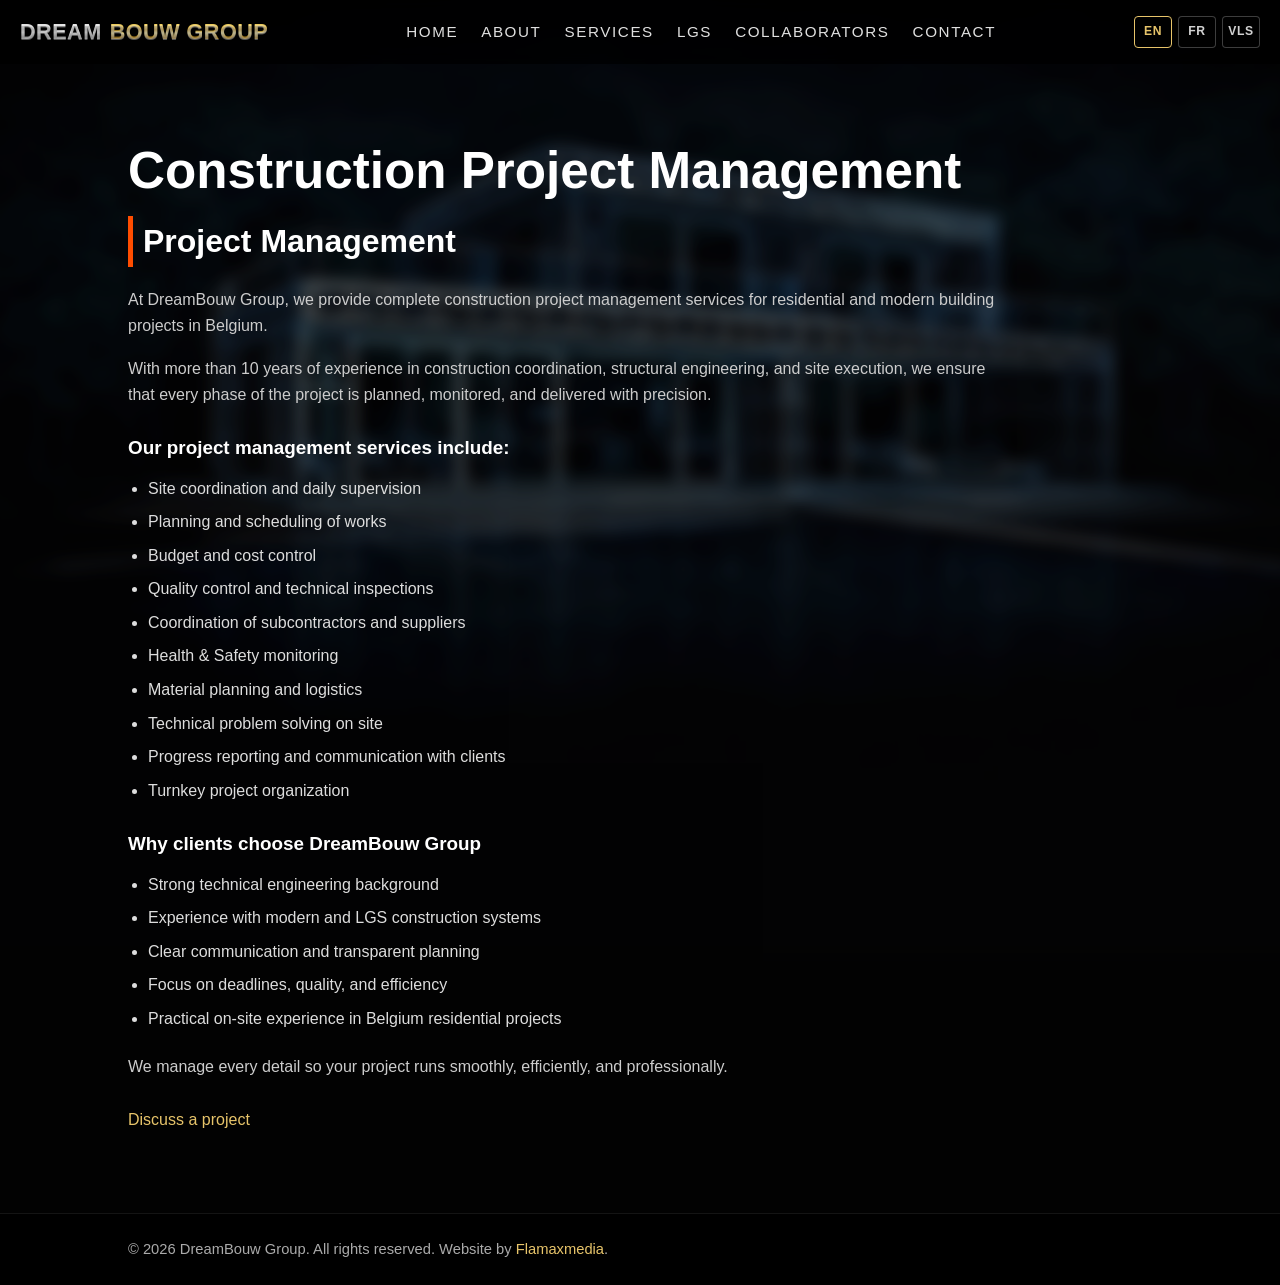
<file: project-management.html>
<!DOCTYPE html>
<html lang="en">

<head>
    <meta charset="UTF-8">
    <meta name="viewport" content="width=device-width, initial-scale=1.0">
    <title>Construction Project Management Belgium | DreamBouw Group</title>
    <meta name="description"
        content="DreamBouw Group manages construction projects in Belgium with planning, site coordination, budget control, quality checks, and technical supervision.">
    <link rel="canonical" href="https://dreambouwgroup.com/project-management.html">
    <meta property="og:type" content="website">
    <meta property="og:title" content="Construction Project Management Belgium | DreamBouw Group">
    <meta property="og:description"
        content="DreamBouw Group manages construction projects in Belgium with planning, site coordination, budget control, quality checks, and technical supervision.">
    <meta property="og:url" content="https://dreambouwgroup.com/project-management.html">
    <meta property="og:image" content="https://dreambouwgroup.com/images/fondo.jpg">
    <meta property="og:site_name" content="DreamBouw Group">
    <meta name="twitter:card" content="summary_large_image">
    <meta name="twitter:title" content="Construction Project Management Belgium | DreamBouw Group">
    <meta name="twitter:description"
        content="DreamBouw Group manages construction projects in Belgium with planning, site coordination, budget control, quality checks, and technical supervision.">
    <meta name="twitter:image" content="https://dreambouwgroup.com/images/fondo.jpg">
    <link rel="stylesheet" href="style.css">
    <link rel="manifest" href="manifest.json">
    <meta name="theme-color" content="#000000">
    <link rel="icon" href="images/logo.jpg">
    <link rel="apple-touch-icon" href="images/icon-192.png">
</head>

<body data-page-title="Construction Project Management Belgium | DreamBouw Group"
    data-page-description="DreamBouw Group manages construction projects in Belgium with planning, site coordination, budget control, quality checks, and technical supervision.">
    <nav class="navbar">
        <div class="logo">
            <a href="index.html" class="logo-text"><span class="logo-silver">DREAM</span><span
                    class="logo-gold">BOUW GROUP</span></a>
        </div>
        <button class="menu-toggle" id="menu-toggle" type="button" aria-label="Open navigation menu"
            aria-controls="nav-links" aria-expanded="false">&#9776;</button>
        <ul class="nav-links" id="nav-links">
            <li><a href="index.html">Home</a></li>
            <li><a href="about.html">About</a></li>
            <li><a href="services.html">Services</a></li>
            <li><a href="lgs.html">LGS</a></li>
            <li><a href="collaborators.html">Collaborators</a></li>
            <li><a href="contact.html">Contact</a></li>
        </ul>
        <div class="language-switcher" aria-label="Choose language">
            <button type="button" data-language="en" aria-pressed="true">EN</button>
            <button type="button" data-language="fr" aria-pressed="false">FR</button>
            <button type="button" data-language="vls" aria-pressed="false">VLS</button>
        </div>
    </nav>

    <main id="main-content">
        <section id="project-management" class="service-detail page-section">
            <div class="container">
                <h1 class="page-title">Construction Project Management</h1>
                <h2>Project Management</h2>
                <div class="service-detail-text">
                    <p>At DreamBouw Group, we provide complete construction project management services for residential
                        and modern building projects in Belgium.</p>
                    <p>With more than 10 years of experience in construction coordination, structural engineering, and
                        site execution, we ensure that every phase is planned, monitored, and delivered with precision.
                    </p>
                    <h3>Our project management services include:</h3>
                    <ul class="service-detail-list">
                        <li>Site coordination and daily supervision</li>
                        <li>Planning and scheduling of works</li>
                        <li>Budget and cost control</li>
                        <li>Quality control and technical inspections</li>
                        <li>Coordination of subcontractors and suppliers</li>
                        <li>Health &amp; Safety monitoring</li>
                        <li>Material planning and logistics</li>
                        <li>Technical problem solving on site</li>
                        <li>Progress reporting and communication with clients</li>
                        <li>Turnkey project organization</li>
                    </ul>
                    <h3>Why clients choose DreamBouw Group</h3>
                    <ul class="service-detail-list">
                        <li>Strong technical engineering background</li>
                        <li>Experience with modern and LGS construction systems</li>
                        <li>Clear communication and transparent planning</li>
                        <li>Focus on deadlines, quality, and efficiency</li>
                        <li>Practical on-site experience in Belgium residential projects</li>
                    </ul>
                    <p>We manage every detail so your project runs smoothly, efficiently, and professionally.</p>
                </div>
                <p><a class="text-link" href="contact.html">Discuss a project</a></p>
            </div>
        </section>
    </main>

    <footer class="site-footer">
        <div class="container">
            <p>&copy; 2026 DreamBouw Group. All rights reserved. Website by <a href="https://flamaxmedia.es"
                    target="_blank" rel="noopener noreferrer">Flamaxmedia</a>.</p>
        </div>
    </footer>
    <script src="script.js"></script>
</body>

</html>
</file>
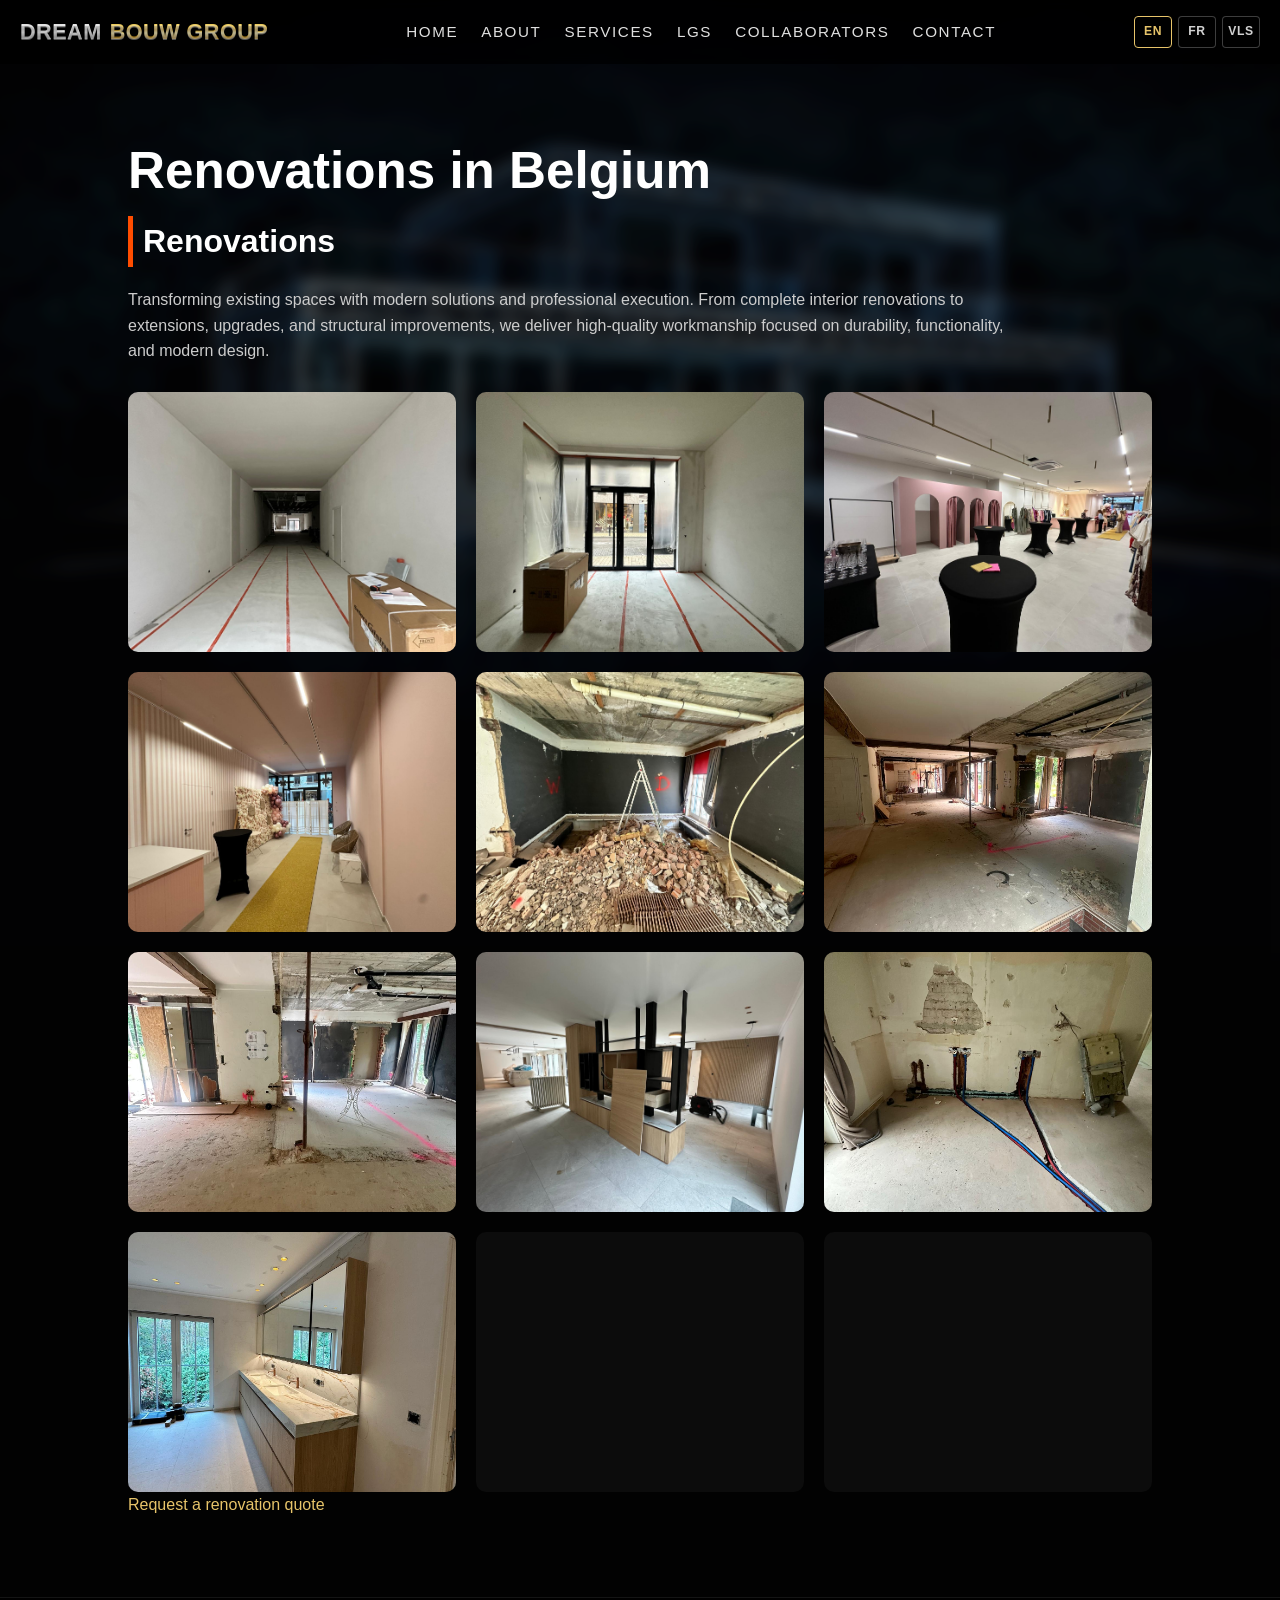
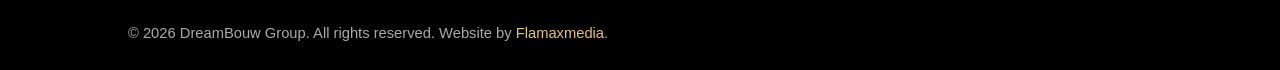
<file: renovations.html>
<!DOCTYPE html>
<html lang="en">

<head>
    <meta charset="UTF-8">
    <meta name="viewport" content="width=device-width, initial-scale=1.0">
    <title>Renovations in Belgium | DreamBouw Group</title>
    <meta name="description"
        content="DreamBouw Group delivers professional renovation work in Belgium, from interior upgrades to extensions and structural improvements.">
    <link rel="canonical" href="https://dreambouwgroup.com/renovations.html">
    <meta property="og:type" content="website">
    <meta property="og:title" content="Renovations in Belgium | DreamBouw Group">
    <meta property="og:description"
        content="DreamBouw Group delivers professional renovation work in Belgium, from interior upgrades to extensions and structural improvements.">
    <meta property="og:url" content="https://dreambouwgroup.com/renovations.html">
    <meta property="og:image" content="https://dreambouwgroup.com/images/fondo.jpg">
    <meta property="og:site_name" content="DreamBouw Group">
    <meta name="twitter:card" content="summary_large_image">
    <meta name="twitter:title" content="Renovations in Belgium | DreamBouw Group">
    <meta name="twitter:description"
        content="DreamBouw Group delivers professional renovation work in Belgium, from interior upgrades to extensions and structural improvements.">
    <meta name="twitter:image" content="https://dreambouwgroup.com/images/fondo.jpg">
    <link rel="stylesheet" href="style.css">
    <link rel="manifest" href="manifest.json">
    <meta name="theme-color" content="#000000">
    <link rel="icon" href="images/logo.jpg">
    <link rel="apple-touch-icon" href="images/icon-192.png">
</head>

<body data-page-title="Renovations in Belgium | DreamBouw Group"
    data-page-description="DreamBouw Group delivers professional renovation work in Belgium, from interior upgrades to extensions and structural improvements.">
    <nav class="navbar">
        <div class="logo">
            <a href="index.html" class="logo-text"><span class="logo-silver">DREAM</span><span
                    class="logo-gold">BOUW GROUP</span></a>
        </div>
        <button class="menu-toggle" id="menu-toggle" type="button" aria-label="Open navigation menu"
            aria-controls="nav-links" aria-expanded="false">&#9776;</button>
        <ul class="nav-links" id="nav-links">
            <li><a href="index.html">Home</a></li>
            <li><a href="about.html">About</a></li>
            <li><a href="services.html">Services</a></li>
            <li><a href="lgs.html">LGS</a></li>
            <li><a href="collaborators.html">Collaborators</a></li>
            <li><a href="contact.html">Contact</a></li>
        </ul>
        <div class="language-switcher" aria-label="Choose language">
            <button type="button" data-language="en" aria-pressed="true">EN</button>
            <button type="button" data-language="fr" aria-pressed="false">FR</button>
            <button type="button" data-language="vls" aria-pressed="false">VLS</button>
        </div>
    </nav>

    <main id="main-content">
        <section id="renovations" class="service-detail page-section">
            <div class="container">
                <h1 class="page-title">Renovations in Belgium</h1>
                <h2>Renovations</h2>
                <div class="service-detail-text">
                    <p>Transforming existing spaces with modern solutions and professional execution. From complete
                        interior renovations to extensions, upgrades, and structural improvements, we deliver
                        high-quality workmanship focused on durability, functionality, and modern design.</p>
                </div>
                <div class="projects-grid service-gallery" data-gallery-key="renovations"></div>
                <p><a class="text-link" href="contact.html">Request a renovation quote</a></p>
            </div>
        </section>
    </main>

    <footer class="site-footer">
        <div class="container">
            <p>&copy; 2026 DreamBouw Group. All rights reserved. Website by <a href="https://flamaxmedia.es"
                    target="_blank" rel="noopener noreferrer">Flamaxmedia</a>.</p>
        </div>
    </footer>
    <div class="lightbox" id="project-lightbox" aria-hidden="true">
        <div class="lightbox-backdrop" data-lightbox-close></div>
        <div class="lightbox-dialog" role="dialog" aria-modal="true" aria-label="Project gallery">
            <button class="lightbox-close" type="button" aria-label="Close gallery" data-lightbox-close>&times;</button>
            <button class="lightbox-nav lightbox-prev" type="button" aria-label="Previous image">&lsaquo;</button>
            <img class="lightbox-image" id="lightbox-image" src="images/renovations/renovation-1.jpeg" alt="">
            <button class="lightbox-nav lightbox-next" type="button" aria-label="Next image">&rsaquo;</button>
            <p class="lightbox-count" id="lightbox-count"></p>
        </div>
    </div>
    <script src="script.js"></script>
</body>

</html>
</file>
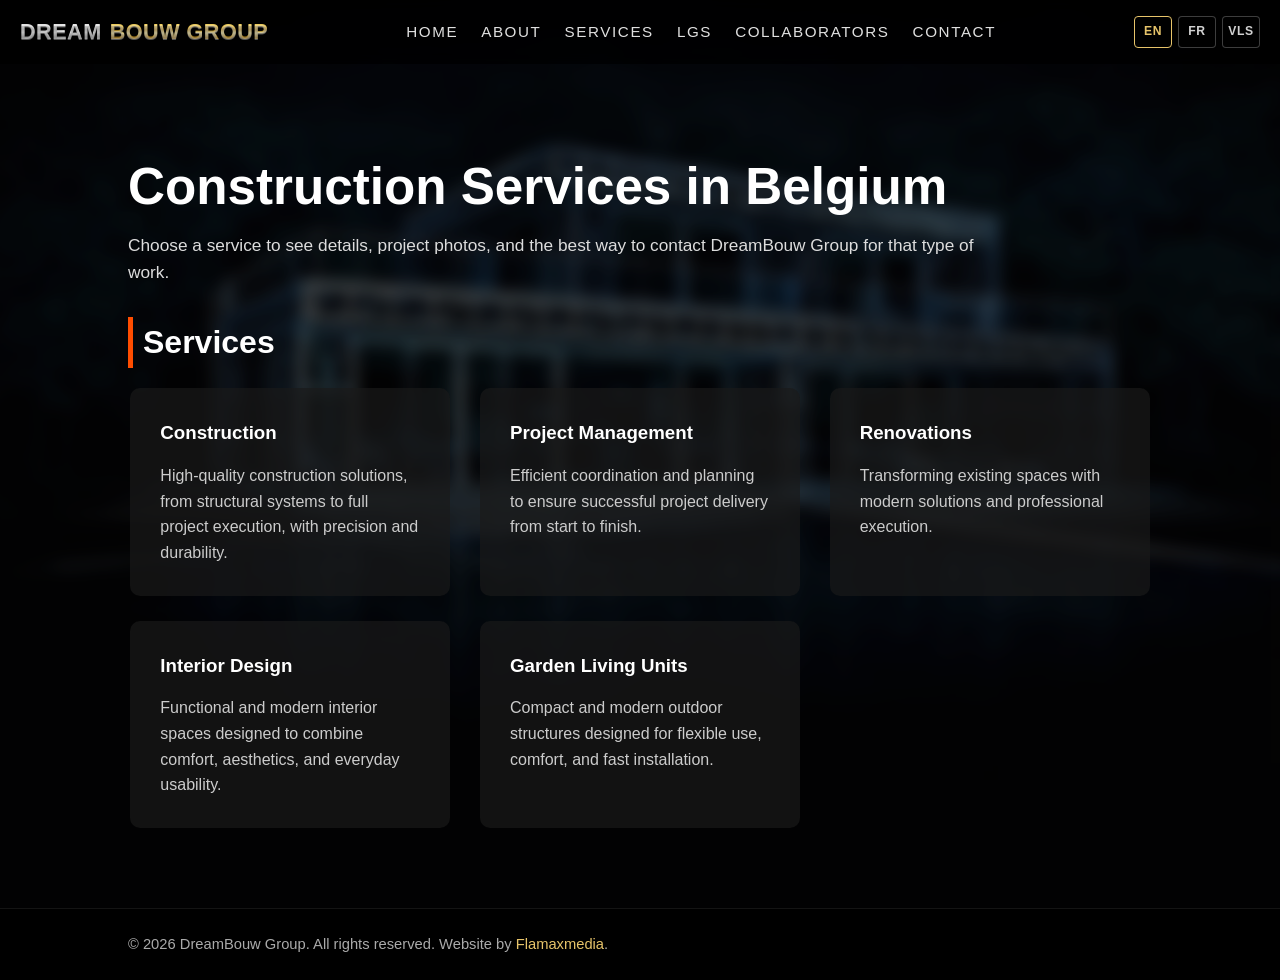
<file: services.html>
<!DOCTYPE html>
<html lang="en">

<head>
    <meta charset="UTF-8">
    <meta name="viewport" content="width=device-width, initial-scale=1.0">
    <title>Construction Services | DreamBouw Group Belgium</title>
    <meta name="description"
        content="Explore DreamBouw Group services: construction, project management, renovations, interior design, Garden Living Units, and LGS building systems in Belgium.">
    <link rel="canonical" href="https://dreambouwgroup.com/services.html">
    <meta property="og:type" content="website">
    <meta property="og:title" content="Construction Services | DreamBouw Group Belgium">
    <meta property="og:description"
        content="Explore DreamBouw Group services: construction, project management, renovations, interior design, Garden Living Units, and LGS building systems in Belgium.">
    <meta property="og:url" content="https://dreambouwgroup.com/services.html">
    <meta property="og:image" content="https://dreambouwgroup.com/images/fondo.jpg">
    <meta property="og:site_name" content="DreamBouw Group">
    <meta name="twitter:card" content="summary_large_image">
    <meta name="twitter:title" content="Construction Services | DreamBouw Group Belgium">
    <meta name="twitter:description"
        content="Explore DreamBouw Group services: construction, project management, renovations, interior design, Garden Living Units, and LGS building systems in Belgium.">
    <meta name="twitter:image" content="https://dreambouwgroup.com/images/fondo.jpg">
    <link rel="stylesheet" href="style.css">
    <link rel="manifest" href="manifest.json">
    <meta name="theme-color" content="#000000">
    <link rel="icon" href="images/logo.jpg">
    <link rel="apple-touch-icon" href="images/icon-192.png">
</head>

<body data-page-title="Construction Services | DreamBouw Group Belgium"
    data-page-description="Explore DreamBouw Group services: construction, project management, renovations, interior design, Garden Living Units, and LGS building systems in Belgium.">
    <nav class="navbar">
        <div class="logo">
            <a href="index.html" class="logo-text"><span class="logo-silver">DREAM</span><span
                    class="logo-gold">BOUW GROUP</span></a>
        </div>
        <button class="menu-toggle" id="menu-toggle" type="button" aria-label="Open navigation menu"
            aria-controls="nav-links" aria-expanded="false">&#9776;</button>
        <ul class="nav-links" id="nav-links">
            <li><a href="index.html">Home</a></li>
            <li><a href="about.html">About</a></li>
            <li><a href="services.html">Services</a></li>
            <li><a href="lgs.html">LGS</a></li>
            <li><a href="collaborators.html">Collaborators</a></li>
            <li><a href="contact.html">Contact</a></li>
        </ul>
        <div class="language-switcher" aria-label="Choose language">
            <button type="button" data-language="en" aria-pressed="true">EN</button>
            <button type="button" data-language="fr" aria-pressed="false">FR</button>
            <button type="button" data-language="vls" aria-pressed="false">VLS</button>
        </div>
    </nav>

    <main id="main-content">
        <section id="services" class="section services page-section">
            <div class="container">
                <h1 class="page-title">Construction Services in Belgium</h1>
                <p class="page-lead">Choose a service to see details, project photos, and the best way to contact
                    DreamBouw Group for that type of work.</p>
                <h2>Services</h2>
                <div class="services-grid">
                    <a class="service-card service-link" href="construction.html">
                        <h3>Construction</h3>
                        <p>High-quality construction solutions, from structural systems to full project execution, with
                            precision and durability.</p>
                    </a>
                    <a class="service-card service-link" href="project-management.html">
                        <h3>Project Management</h3>
                        <p>Efficient coordination and planning to ensure successful project delivery from start to
                            finish.</p>
                    </a>
                    <a class="service-card service-link" href="renovations.html">
                        <h3>Renovations</h3>
                        <p>Transforming existing spaces with modern solutions and professional execution.</p>
                    </a>
                    <a class="service-card service-link" href="interior-design.html">
                        <h3>Interior Design</h3>
                        <p>Functional and modern interior spaces designed to combine comfort, aesthetics, and everyday
                            usability.</p>
                    </a>
                    <a class="service-card service-link" href="garden-living-units.html">
                        <h3>Garden Living Units</h3>
                        <p>Compact and modern outdoor structures designed for flexible use, comfort, and fast
                            installation.</p>
                    </a>
                </div>
            </div>
        </section>
    </main>

    <footer class="site-footer">
        <div class="container">
            <p>&copy; 2026 DreamBouw Group. All rights reserved. Website by <a href="https://flamaxmedia.es"
                    target="_blank" rel="noopener noreferrer">Flamaxmedia</a>.</p>
        </div>
    </footer>
    <script src="script.js"></script>
</body>

</html>
</file>
<file: style.css>
/* RESET */
* {
    margin: 0;
    padding: 0;
    box-sizing: border-box;
}

/* GENERAL */
html {
    scroll-behavior: smooth;
}

body {
    font-family: Arial, sans-serif;
    background-color: #000;
    color: white;
    line-height: 1.6;
    padding-top: 64px;
    position: relative;
    min-height: 100vh;
    overflow-x: hidden;
}

body.lightbox-open {
    overflow: hidden;
}

body::before {
    content: "";
    position: fixed;
    inset: 0;
    background: url("images/estructura-sola.png") center center / cover no-repeat;
    transform: scale(1.12);
    filter: blur(7px) brightness(0.58);
    z-index: -2;
}

body::after {
    content: "";
    position: fixed;
    inset: 0;
    background: rgba(0, 0, 0, 0.20);
    z-index: -1;
}

/* NAVBAR */
.navbar {
    position: fixed;
    top: 0;
    left: 0;
    width: 100%;
    background: rgba(0, 0, 0, 0.72);
    backdrop-filter: blur(8px);
    -webkit-backdrop-filter: blur(8px);
    display: grid;
    grid-template-columns: auto minmax(0, 1fr) auto;
    gap: 20px;
    align-items: center;
    padding: 10px 20px;
    z-index: 1000;
    min-height: 64px;
}

/* LOGO */
.logo {
    display: flex;
    justify-content: flex-start;
    align-items: center;
    width: auto;
}

.logo-text {
    text-decoration: none;
    display: flex;
    align-items: center;
    gap: 8px;
    font-family: Arial, sans-serif;
    font-weight: 900;
    font-size: 1.35rem;
    line-height: 1;
    letter-spacing: 0.5px;
    text-transform: uppercase;
    white-space: nowrap;
}

.logo-silver,
.logo-gold {
    display: inline-block;
    text-shadow:
        0 1px 0 rgba(255, 255, 255, 0.35),
        0 2px 0 rgba(0, 0, 0, 0.25),
        0 3px 6px rgba(0, 0, 0, 0.45);
}

.logo-silver {
    background: linear-gradient(to bottom,
            #ffffff 0%,
            #f2f2f2 18%,
            #cfcfcf 38%,
            #ffffff 52%,
            #9c9c9c 72%,
            #eeeeee 100%);
    -webkit-background-clip: text;
    -webkit-text-fill-color: transparent;
    background-clip: text;
}

.logo-gold {
    background: linear-gradient(to bottom,
            #fff4b0 0%,
            #ffd95a 18%,
            #c69214 40%,
            #ffea8a 55%,
            #9f6d00 75%,
            #f5cd45 100%);
    -webkit-background-clip: text;
    -webkit-text-fill-color: transparent;
    background-clip: text;
}

/* LINKS */
.nav-links {
    list-style: none;
    display: flex;
    justify-content: center;
    gap: clamp(12px, 1.8vw, 26px);
    align-items: center;
    min-width: 0;
}

.nav-links a {
    text-decoration: none;
    text-transform: uppercase;
    font-weight: 300;
    font-size: 0.95rem;
    letter-spacing: 1.6px;
    color: rgba(255, 255, 255, 0.88);
    background: none;
    border: none;
    box-shadow: none;
    padding: 0;
    border-radius: 0;
    text-shadow: 0 1px 4px rgba(0, 0, 0, 0.45);
    transition: color 0.25s ease, opacity 0.25s ease;
}

.nav-links a:hover {
    color: #e7c46a;
    transform: none;
}

.nav-links a:active {
    transform: none;
    box-shadow: none;
}

.language-switcher {
    position: static;
    display: flex;
    align-items: center;
    gap: 6px;
    justify-content: flex-end;
}

.language-switcher button {
    min-width: 38px;
    min-height: 32px;
    border: 1px solid rgba(255, 255, 255, 0.24);
    border-radius: 4px;
    background: rgba(0, 0, 0, 0.32);
    color: rgba(255, 255, 255, 0.82);
    cursor: pointer;
    font: inherit;
    font-size: 0.76rem;
    font-weight: 700;
    letter-spacing: 0.6px;
}

.language-switcher button:hover,
.language-switcher button:focus-visible,
.language-switcher button[aria-pressed="true"] {
    border-color: #e7c46a;
    color: #e7c46a;
    outline: none;
}

/* HAMBURGUESA */
.menu-toggle {
    display: none;
    font-size: 2rem;
    cursor: pointer;
    color: white;
    background: transparent;
    border: 0;
    line-height: 1;
    padding: 4px;
}

.menu-toggle:focus-visible,
.nav-links a:focus-visible,
.logo-text:focus-visible {
    outline: 2px solid #e7c46a;
    outline-offset: 4px;
}

/* HERO */
.hero {
    position: relative;
    height: 100vh;
    overflow: hidden;
    display: flex;
    justify-content: center;
    align-items: center;
}

.hero::before {
    content: "";
    position: absolute;
    inset: 0;
    background: url("images/fondo.jpg") center center / cover no-repeat;
    z-index: 0;
    animation: zoomHero 20s ease-in-out infinite alternate;
}

@keyframes zoomHero {
    0% {
        transform: scale(1);
    }

    100% {
        transform: scale(1.05);
    }
}

/* OVERLAY */
.overlay {
    position: relative;
    z-index: 1;
    width: 100%;
    height: 100%;
    background: rgba(0, 0, 0, 0.45);
    backdrop-filter: blur(2px);
    -webkit-backdrop-filter: blur(2px);
    display: flex;
    justify-content: center;
    align-items: center;
    text-align: center;
    padding: 20px;
}

.hero-content {
    display: flex;
    flex-direction: column;
    align-items: center;
    gap: 28px;
}

/* HERO TEXT */
#hero-text {
    font-size: 2.8rem;
    font-weight: 300;
    letter-spacing: 6px;
    text-transform: uppercase;
    color: rgba(255, 255, 255, 0.95);
    text-shadow:
        0 0 10px rgba(255, 255, 255, 0.15),
        0 0 20px rgba(255, 255, 255, 0.08);
    padding: 12px 30px;
    border-radius: 8px;
    border: 1px solid rgba(255, 255, 255, 0.08);
    opacity: 1;
    transform: translateY(0);
    transition: all 0.4s ease;
}

#hero-text:hover {
    letter-spacing: 8px;
    text-shadow:
        0 0 15px rgba(255, 255, 255, 0.25),
        0 0 30px rgba(255, 255, 255, 0.12);
    border-color: rgba(255, 255, 255, 0.2);
}

#hero-text::after {
    content: "";
    display: block;
    width: 60px;
    height: 1px;
    background: rgba(255, 255, 255, 0.4);
    margin: 12px auto 0;
    transition: width 0.4s ease, opacity 0.4s ease;
    opacity: 0.7;
}

.hero-actions,
.contact-actions {
    display: flex;
    flex-wrap: wrap;
    justify-content: center;
    gap: 14px;
}

.button {
    display: inline-flex;
    align-items: center;
    justify-content: center;
    min-height: 44px;
    padding: 10px 18px;
    border-radius: 4px;
    border: 1px solid transparent;
    font-weight: 700;
    text-decoration: none;
    text-transform: uppercase;
    letter-spacing: 0.8px;
    line-height: 1.2;
    transition: background 0.25s ease, border-color 0.25s ease, color 0.25s ease;
}

.button-primary {
    background: #ff4d00;
    color: white;
}

.button-primary:hover,
.button-primary:focus-visible {
    background: #e74400;
    color: white;
}

.button-secondary {
    border-color: rgba(255, 255, 255, 0.55);
    background: rgba(0, 0, 0, 0.36);
    color: white;
}

.button-secondary:hover,
.button-secondary:focus-visible {
    border-color: #e7c46a;
    color: #e7c46a;
}

#hero-text:hover::after {
    width: 100px;
    opacity: 1;
}

.hero-out {
    opacity: 0;
    transform: translateY(20px);
}

.hero-in {
    opacity: 1;
    transform: translateY(0);
}

/* SECCIONES */
section {
    padding: 80px 10%;
    content-visibility: auto;
    contain-intrinsic-size: 700px;
}

.page-section {
    min-height: calc(100vh - 64px);
    padding-top: 96px;
}

.page-title {
    font-size: clamp(2.2rem, 4vw, 4.2rem);
    line-height: 1.05;
    margin-bottom: 18px;
    max-width: 980px;
}

.page-lead {
    max-width: 880px;
    margin-bottom: 30px;
    color: #ddd;
    font-size: 1.08rem;
}

.text-link {
    color: #e7c46a;
    text-decoration: none;
}

.text-link:hover,
.text-link:focus-visible {
    text-decoration: underline;
}

/* TITULOS */
h2 {
    font-size: 2rem;
    margin-bottom: 20px;
    border-left: 5px solid #ff4d00;
    padding-left: 10px;
}

/* ABOUT */
.about {
    background-color: rgba(10, 10, 10, 0.28);
}

.about p {
    margin-bottom: 20px;
    color: #ccc;
}

/* FIRMA */
.firma {
    margin-top: 40px;
    font-weight: bold;
}

/* SERVICES */
.services {
    background: rgba(10, 10, 10, 0.28);
}

.services-grid {
    display: grid;
    grid-template-columns: repeat(3, 1fr);
    gap: 25px;
    justify-items: center;
}

.service-card {
    display: block;
    width: 100%;
    max-width: 320px;
    background: rgba(26, 26, 26, 0.68);
    padding: 30px;
    border-radius: 10px;
    transition: transform 0.3s ease, background 0.3s ease;
}

.service-card:hover {
    transform: translateY(-5px);
    background: rgba(34, 34, 34, 0.82);
}

.service-link {
    color: inherit;
    text-decoration: none;
}

.service-link:focus-visible {
    outline: 2px solid #e7c46a;
    outline-offset: 4px;
}

.service-card h3 {
    margin-bottom: 15px;
    color: white;
}

.service-card p {
    color: #ccc;
}

/* SERVICE DETAIL */
.service-detail {
    padding: 80px 10%;
    background: rgba(10, 10, 10, 0.2);
}

.service-detail-text {
    max-width: 880px;
    margin-bottom: 28px;
}

.service-detail-text p {
    margin-bottom: 18px;
    color: #ccc;
}

.service-detail-text h3 {
    margin: 26px 0 12px;
    color: white;
    font-size: 1.18rem;
}

.service-detail-list {
    margin: 0 0 22px 20px;
    color: #ddd;
}

.service-detail-list li {
    margin-bottom: 8px;
}

.service-gallery {
    margin-top: 28px;
}

/* LGS */
.lgs {
    background-color: rgba(10, 10, 10, 0.28);
    padding: 80px 10%;
}

.lgs p {
    margin-bottom: 20px;
    color: #ccc;
}

.lgs-list {
    margin: 20px 0;
    padding-left: 20px;
}

.lgs-list li {
    margin-bottom: 10px;
    color: #ddd;
}

.lgs-final {
    margin-top: 20px;
    font-weight: bold;
    color: white;
}

/* PROJECTS */
.projects {
    padding: 80px 10%;
    background: rgba(10, 10, 10, 0.22);
}

.projects-grid {
    display: grid;
    grid-template-columns: repeat(3, 1fr);
    gap: 20px;
}

.project-card {
    position: relative;
    overflow: hidden;
    border-radius: 10px;
    background: rgba(17, 17, 17, 0.68);
    transition: box-shadow 0.3s ease;
}

.project-button {
    display: block;
    width: 100%;
    border: 0;
    padding: 0;
    background: transparent;
    cursor: pointer;
}

.project-button:focus-visible {
    outline: 2px solid #e7c46a;
    outline-offset: 4px;
}

.project-card img {
    width: 100%;
    height: 260px;
    object-fit: cover;
    display: block;
    transition: transform 0.4s ease, opacity 0.3s ease;
}

.project-card:hover img {
    transform: scale(1.03);
}

.project-card:hover {
    box-shadow: 0 0 20px rgba(255, 77, 0, 0.25);
}

/* COLLABORATORS */
.collaborators {
    padding: 80px 10%;
    background: rgba(10, 10, 10, 0.2);
}

.collaborators-grid {
    display: flex;
    flex-wrap: wrap;
    align-items: center;
    gap: 22px;
}

.collaborator-logo {
    display: inline-flex;
    align-items: center;
    justify-content: center;
    width: min(100%, 280px);
    min-height: 120px;
    padding: 24px;
    border: 1px solid rgba(255, 255, 255, 0.12);
    border-radius: 8px;
    background: rgba(18, 18, 18, 0.68);
    transition: transform 0.25s ease, border-color 0.25s ease, background 0.25s ease;
}

.collaborator-logo:hover,
.collaborator-logo:focus-visible {
    transform: translateY(-3px);
    border-color: rgba(231, 196, 106, 0.7);
    background: rgba(26, 26, 26, 0.82);
}

.collaborator-logo img {
    display: block;
    max-width: 100%;
    max-height: 78px;
    object-fit: contain;
}

/* CONTACT */
.contact {
    background: rgba(10, 10, 10, 0.25);
}

.contact p {
    margin-bottom: 10px;
    color: #ccc;
}

.contact a {
    text-decoration: none;
}

.contact-actions {
    justify-content: flex-start;
    margin-top: 22px;
}

/* FOOTER */
.site-footer {
    padding: 24px 10%;
    background: rgba(0, 0, 0, 0.72);
    border-top: 1px solid rgba(255, 255, 255, 0.08);
}

.site-footer p {
    color: #aaa;
    font-size: 0.92rem;
}

.site-footer a {
    color: #e7c46a;
    text-decoration: none;
}

.site-footer a:hover,
.site-footer a:focus-visible {
    text-decoration: underline;
}

/* LIGHTBOX */
.lightbox {
    position: fixed;
    inset: 0;
    z-index: 5000;
    display: none;
    align-items: center;
    justify-content: center;
    padding: 24px;
}

.lightbox.is-open {
    display: flex;
}

.lightbox-backdrop {
    position: absolute;
    inset: 0;
    background: rgba(0, 0, 0, 0.86);
}

.lightbox-dialog {
    position: relative;
    z-index: 1;
    width: min(100%, 980px);
    display: grid;
    grid-template-columns: 52px 1fr 52px;
    grid-template-rows: 1fr auto;
    align-items: center;
    gap: 12px;
}

.lightbox-image {
    grid-column: 2;
    max-width: 100%;
    max-height: 78vh;
    object-fit: contain;
    justify-self: center;
    border-radius: 6px;
    background: #111;
}

.lightbox-close,
.lightbox-nav {
    border: 1px solid rgba(255, 255, 255, 0.35);
    background: rgba(0, 0, 0, 0.58);
    color: white;
    cursor: pointer;
}

.lightbox-close:hover,
.lightbox-close:focus-visible,
.lightbox-nav:hover,
.lightbox-nav:focus-visible {
    border-color: #e7c46a;
    color: #e7c46a;
    outline: 2px solid #e7c46a;
    outline-offset: 3px;
}

.lightbox-close {
    position: absolute;
    top: -54px;
    right: 0;
    width: 44px;
    height: 44px;
    border-radius: 4px;
    font-size: 2rem;
    line-height: 1;
}

.lightbox-nav {
    width: 52px;
    height: 70px;
    border-radius: 4px;
    font-size: 3rem;
    line-height: 1;
}

.lightbox-prev {
    grid-column: 1;
}

.lightbox-next {
    grid-column: 3;
}

.lightbox-count {
    grid-column: 1 / -1;
    text-align: center;
    color: #ccc;
}

/* INTRO VIDEO */
#intro-video {
    position: fixed;
    inset: 0;
    background: black;
    z-index: 9999;
    overflow: hidden;
}

#intro-video video {
    width: 100%;
    height: 100%;
    object-fit: cover;
    display: block;
}

.intro-skip {
    position: absolute;
    right: 24px;
    bottom: 24px;
    z-index: 1;
    padding: 10px 18px;
    border: 1px solid rgba(255, 255, 255, 0.45);
    border-radius: 4px;
    background: rgba(0, 0, 0, 0.56);
    color: white;
    cursor: pointer;
    font: inherit;
}

.intro-skip:hover,
.intro-skip:focus-visible {
    background: rgba(0, 0, 0, 0.78);
    outline: 2px solid #e7c46a;
    outline-offset: 3px;
}

.fade-out {
    opacity: 0;
    transition: opacity 1s ease;
    pointer-events: none;
}

@media (prefers-reduced-motion: reduce) {
    html {
        scroll-behavior: auto;
    }

    *,
    *::before,
    *::after {
        animation-duration: 0.01ms !important;
        animation-iteration-count: 1 !important;
        scroll-behavior: auto !important;
        transition-duration: 0.01ms !important;
    }
}

@media (max-width: 1100px) and (min-width: 769px) {
    body {
        padding-top: 70px;
    }

    .navbar {
        display: flex;
        justify-content: center;
        padding: 12px 60px 12px 96px;
        min-height: 70px;
    }

    .logo {
        justify-content: center;
    }

    .logo-text {
        font-size: 1.15rem;
    }

    .menu-toggle {
        display: block;
        position: absolute;
        right: 20px;
        top: 50%;
        transform: translateY(-50%);
    }

    .language-switcher {
        position: absolute;
        left: 16px;
        right: auto;
    }

    .nav-links {
        position: absolute;
        top: 70px;
        left: 0;
        width: 100%;
        background: rgba(0, 0, 0, 0.92);
        flex-direction: column;
        text-align: center;
        display: none;
        gap: 0;
        padding: 8px 0 12px;
    }

    .nav-links.active {
        display: flex;
    }

    .nav-links li {
        padding: 8px 0;
    }
}

/* MOBILE */
@media (max-width: 768px) {
    body {
        padding-top: 70px;
    }

    body::before {
        transform: scale(1.08);
        filter: blur(6px) brightness(0.55);
    }

    .navbar {
        display: flex;
        justify-content: center;
        padding: 12px 50px 12px 78px;
        min-height: 70px;
    }

    .menu-toggle {
        display: block;
        position: absolute;
        right: 20px;
        top: 50%;
        transform: translateY(-50%);
    }

    .language-switcher {
        position: absolute;
        left: 12px;
        right: auto;
        display: grid;
        grid-template-columns: repeat(2, 26px);
        gap: 3px;
    }

    .language-switcher button {
        min-width: 26px;
        min-height: 21px;
        font-size: 0.58rem;
        padding: 0 2px;
    }

    .nav-links {
        position: absolute;
        top: 70px;
        left: 0;
        width: 100%;
        background: rgba(0, 0, 0, 0.92);
        flex-direction: column;
        text-align: center;
        display: none;
        gap: 0;
        padding: 8px 0 12px;
    }

    .nav-links.active {
        display: flex;
    }

    .logo-text {
        font-size: 1.05rem;
        gap: 5px;
    }

    .nav-links li {
        padding: 8px 0;
        border-top: none;
    }

    .nav-links a {
        display: inline-block;
        min-width: auto;
        text-align: center;
        font-size: 0.92rem;
        font-weight: 300;
        letter-spacing: 1.4px;
        padding: 6px 0;
    }

    .hero {
        height: 100vh;
        padding: 0;
        background-position: center center;
        background-size: cover;
    }

    .overlay {
        width: 100%;
        height: 100%;
        padding: 20px;
        background: rgba(0, 0, 0, 0.35);
    }

    #hero-text {
        font-size: 2rem;
    }

    .hero-actions,
    .contact-actions {
        width: 100%;
    }

    .button {
        width: 100%;
        max-width: 320px;
    }

    section {
        padding: 50px 20px;
    }

    h2 {
        font-size: 1.5rem;
    }

    .about {
        text-align: left;
    }

    .services-grid {
        grid-template-columns: 1fr;
    }

    .projects-grid {
        grid-template-columns: 1fr;
    }

    .project-card img {
        height: 240px;
    }

    .lightbox {
        padding: 16px;
    }

    .lightbox-dialog {
        grid-template-columns: 44px 1fr 44px;
        gap: 8px;
    }

    .lightbox-image {
        max-height: 72vh;
    }

    .lightbox-nav {
        width: 44px;
        height: 58px;
        font-size: 2.4rem;
    }

    .lgs {
        padding: 50px 20px;
    }
}
</file>
